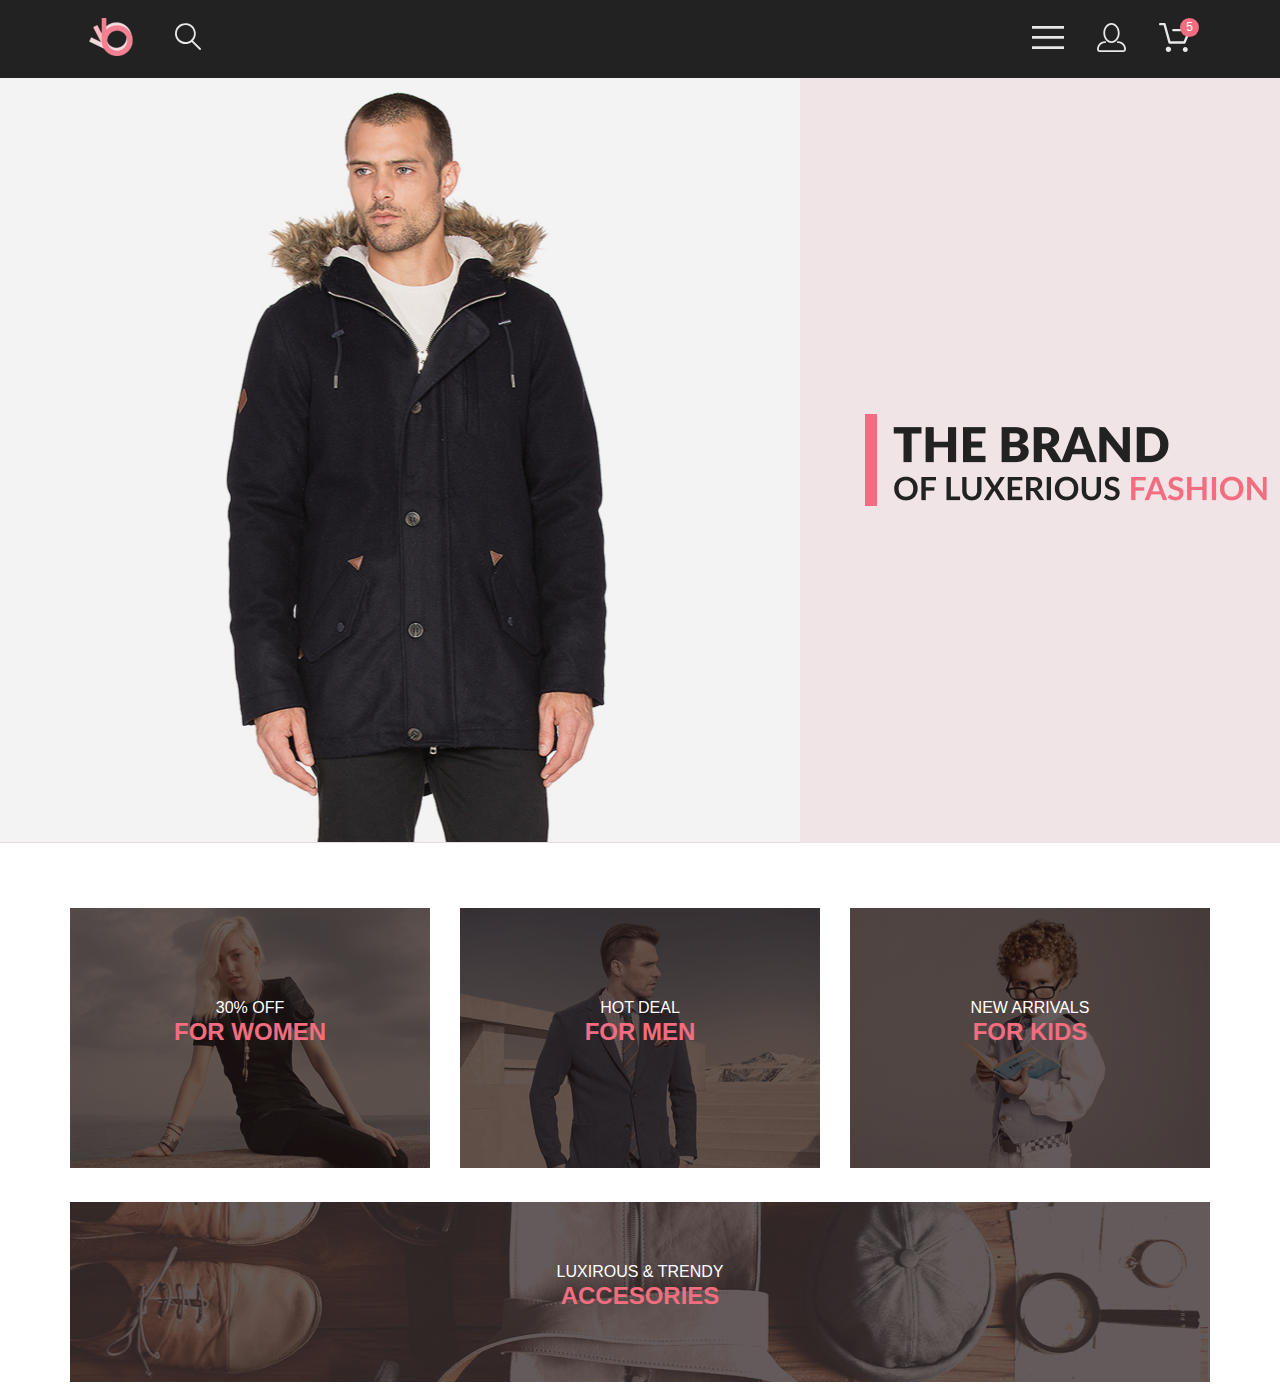
<file: shop/index.html>
<!DOCTYPE html>
<html lang="en">
  <head>
    <meta charset="UTF-8" />
    <meta http-equiv="X-UA-Compatible" content="IE=edge" />
    <meta name="viewport" content="width=device-width, initial-scale=1.0" />
    <title>Shop</title>
    <link rel="stylesheet" href="style.css" />
  </head>
  <body>
    <header class="header">
      <div class="container">
        <ul class="menu">
          <li class="item-1">
            <a href=""><img src="img/Group2.svg" alt="#"/></a>
          </li>
          <li class="item-2">
            <a href=""><img src="img/Forma1.svg" alt="#"/></a>
          </li>
          <li class="item-3">
            <a href=""><img src="img/Forma1(1).svg" alt="#"/></a>
          </li>
          <li class="item-4">
            <a href=""><img src="img/Forma1(2).svg" alt="#"/></a>
          </li>
          <li class="item-5">
            <a href=""><img src="img/Forma1(3).svg" alt="#"/></a>
            <span>5</span>
          </li>
        </ul>
      </div>
    </header>

    <div class="brand">
      <div>
        <img class="man" src="img/Rectangle3copy3.png" alt="man"/>
      </div>
      <div class="logobrand">
        <img class="logo" src="img/Group10.png" alt="logo"/>
      </div>
    </div>

    <div class="container">
      <div class="category">
        <div class="women">
          <a href="#"
            ><img class="womenImg" src="img/Group36.svg" alt="women"
          /></a>
          <p>30% OFF<br /><span>FOR WOMEN</span></p>
        </div>
        <div class="men">
          <a href="#"><img src="img/Group37.svg" alt="men" /></a>
          <p>HOT DEAL<br /><span>FOR MEN</span></p>
        </div>
        <div class="kid">
          <a href="#"><img src="img/Group38.svg" alt="#" /></a>
          <p>NEW ARRIVALS<br /><span>FOR KIDS</span></p>
        </div>
      </div>
    </div>
    <div class="container">
      <div class="luxirous">
        <a href="#"><img src="img/Group39.svg" alt="#" /></a>
        <p>LUXIROUS & TRENDY <br /><span>ACCESORIES</span></p>
      </div>
    </div>
  </body>
</html>
</file>
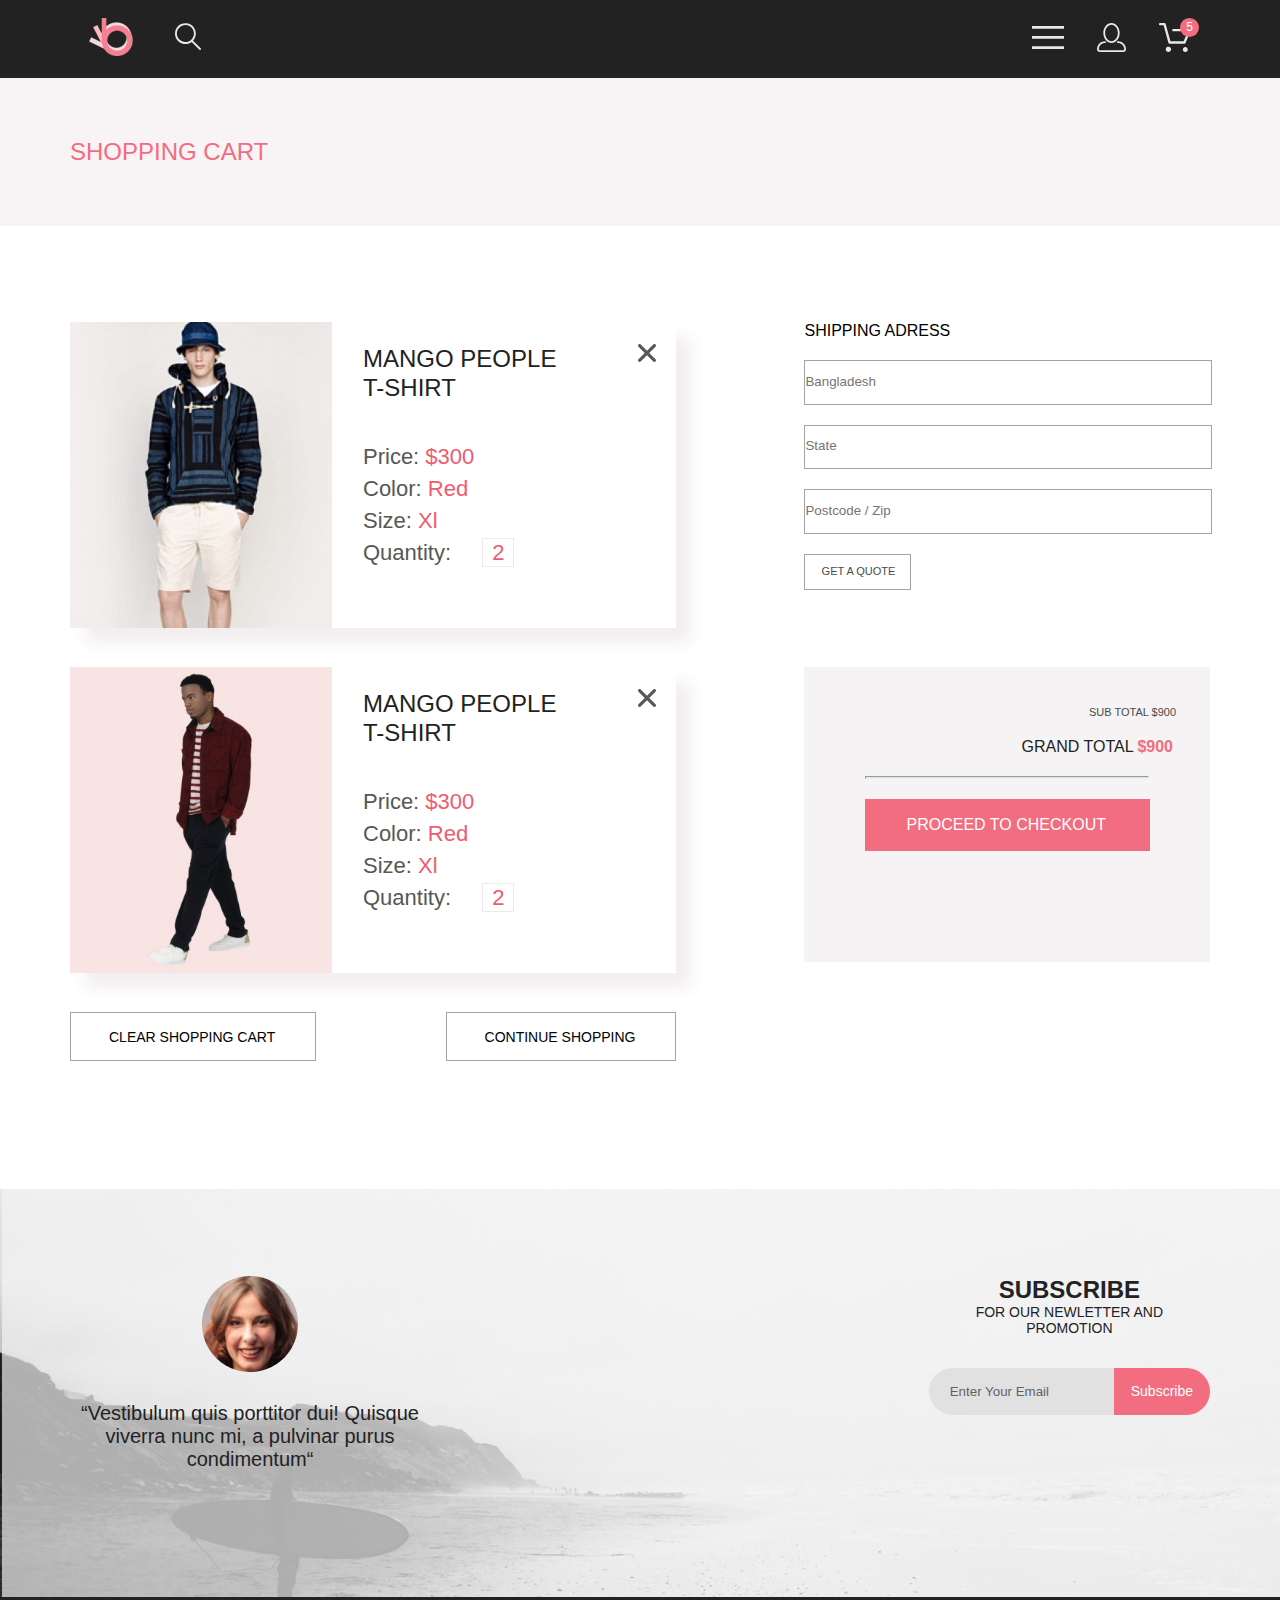
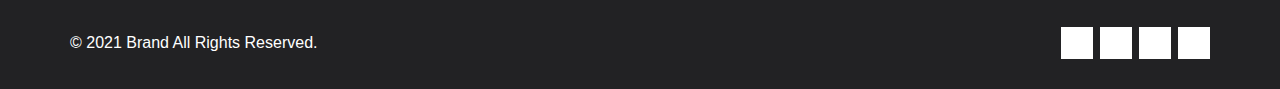
<file: shop/Cart.html>
<!DOCTYPE html>
<html lang="en">
  <head>
    <meta charset="UTF-8" />
    <meta http-equiv="X-UA-Compatible" content="IE=edge" />
    <meta name="viewport" content="width=device-width, initial-scale=1.0" />
    <link rel="stylesheet" href="style.css" />
    <link
      rel="stylesheet"
      href="https://cdnjs.cloudflare.com/ajax/libs/font-awesome/5.15.2/css/all.min.css"
      integrity="sha512-HK5fgLBL+xu6dm/Ii3z4xhlSUyZgTT9tuc/hSrtw6uzJOvgRr2a9jyxxT1ely+B+xFAmJKVSTbpM/CuL7qxO8w=="
      crossorigin="anonymous"
    />
    <title>Cart</title>
  </head>
  <body>
    <header class="header">
      <div class="container">
        <ul class="menu">
          <li class="item-1">
            <a href=""><img src="img/Group2.svg" alt="logo" /></a>
          </li>
          <li class="item-2">
            <a href=""><img src="img/Forma1.svg" alt="search" /></a>
          </li>
          <li class="item-3">
            <a href=""><img src="img/Forma1(1).svg" alt="#" /></a>
          </li>
          <li class="item-4">
            <a href=""><img src="img/Forma1(2).svg" alt="#" /></a>
          </li>
          <li class="item-5">
            <a href=""><img src="img/Forma1(3).svg" alt="#" /></a>
            <span>5</span>
          </li>
        </ul>
      </div>
    </header>

    <div class="newArrivals">
      <div class="container">
        <h1>SHOPPING CART</h1>
      </div>
    </div>

    <div class="container">
      <div class="wrapper">
        <div class="cart cartFirst">
          <img class="cartMen" src="img/Rectangle15copy(1).jpg" alt="#" />
          <div>
            <h2>MANGO PEOPLE<br> T-SHIRT</h2>
            <h3>Price: <span>$300</span></h3>
            <h3>Color: <span> Red</span></h3>
            <h3>Size: <span>Xl</span></h3>
            <h3>Quantity: <span class="quantitySpan">2</span></h3>
            <img class="cartCross" src="img/cross.svg" alt="#">
          </div>
        </div>
        <div class="cart cartSecond">
          <img class="cartMen" src="img/men2.jpg" alt="#" />
          <div>
            <h2>MANGO PEOPLE<br> T-SHIRT</h2>
            <h3>Price: <span>$300</span></h3>
            <h3>Color: <span> Red</span></h3>
            <h3>Size: <span>Xl</span></h3>
            <h3>Quantity: <span class="quantitySpan">2</span></h3>
            <img class="cartCross" src="img/cross.svg" alt="#">
          </div>
        </div>

        <div class="shippingAdress">
          <h3>SHIPPING ADRESS</h3>
          <form action="#">
            <input type="text" placeholder="Bangladesh" />
          </form>
          <form action="#">
            <input type="text" placeholder="State" />
          </form>
          <form action="#">
            <input type="text" placeholder="Postcode / Zip" />
          </form>
          <button>GET A QUOTE</button>
        </div>
        <div class="shippingTotal">
          <h2>SUB TOTAL $900</h2>
          <h1>GRAND TOTAL <span>$900</span></h1>
          <hr />
          <button>PROCEED TO CHECKOUT</button>
        </div>
        <div class="bottomBtn">
          <button class="clear">CLEAR SHOPPING CART</button>
          <button class="continue">CONTINUE SHOPPING</button>
        </div>
      </div>
    </div>

    <div class="subscribe">
      <div class="container">
        <div class="subscribeLeft">
          <img src="img/user.png" alt="#" />
          <div class="subscribeUserText">
            “Vestibulum quis porttitor dui! Quisque viverra nunc mi, a pulvinar
            purus condimentum“
          </div>
        </div>

        <div class="subscribeRight">
          <div class="subscribeTitle">SUBSCRIBE</div>
          <div class="subscribeText">FOR OUR NEWLETTER AND PROMOTION</div>
          <form action="#" class="subscribeForm">
            <input type="text" placeholder="Enter Your Email" />
            <button>Subscribe</button>
          </form>
        </div>
      </div>
    </div>

    <div class="footer">
      <div class="container">
        <div class="footerRight">&copy; 2021 Brand All Rights Reserved.</div>
        <div class="footerLeft">
          <a href="#">
            <i class="fab fa-facebook-f"></i>
          </a>
          <a href="#">
            <i class="fab fa-instagram"></i>
          </a>
          <a href="#">
            <i class="fab fa-pinterest-p"></i>
          </a>
          <a href="#">
            <i class="fab fa-twitter"></i>
          </a>
        </div>
      </div>
    </div>
  </body>
</html>
</file>
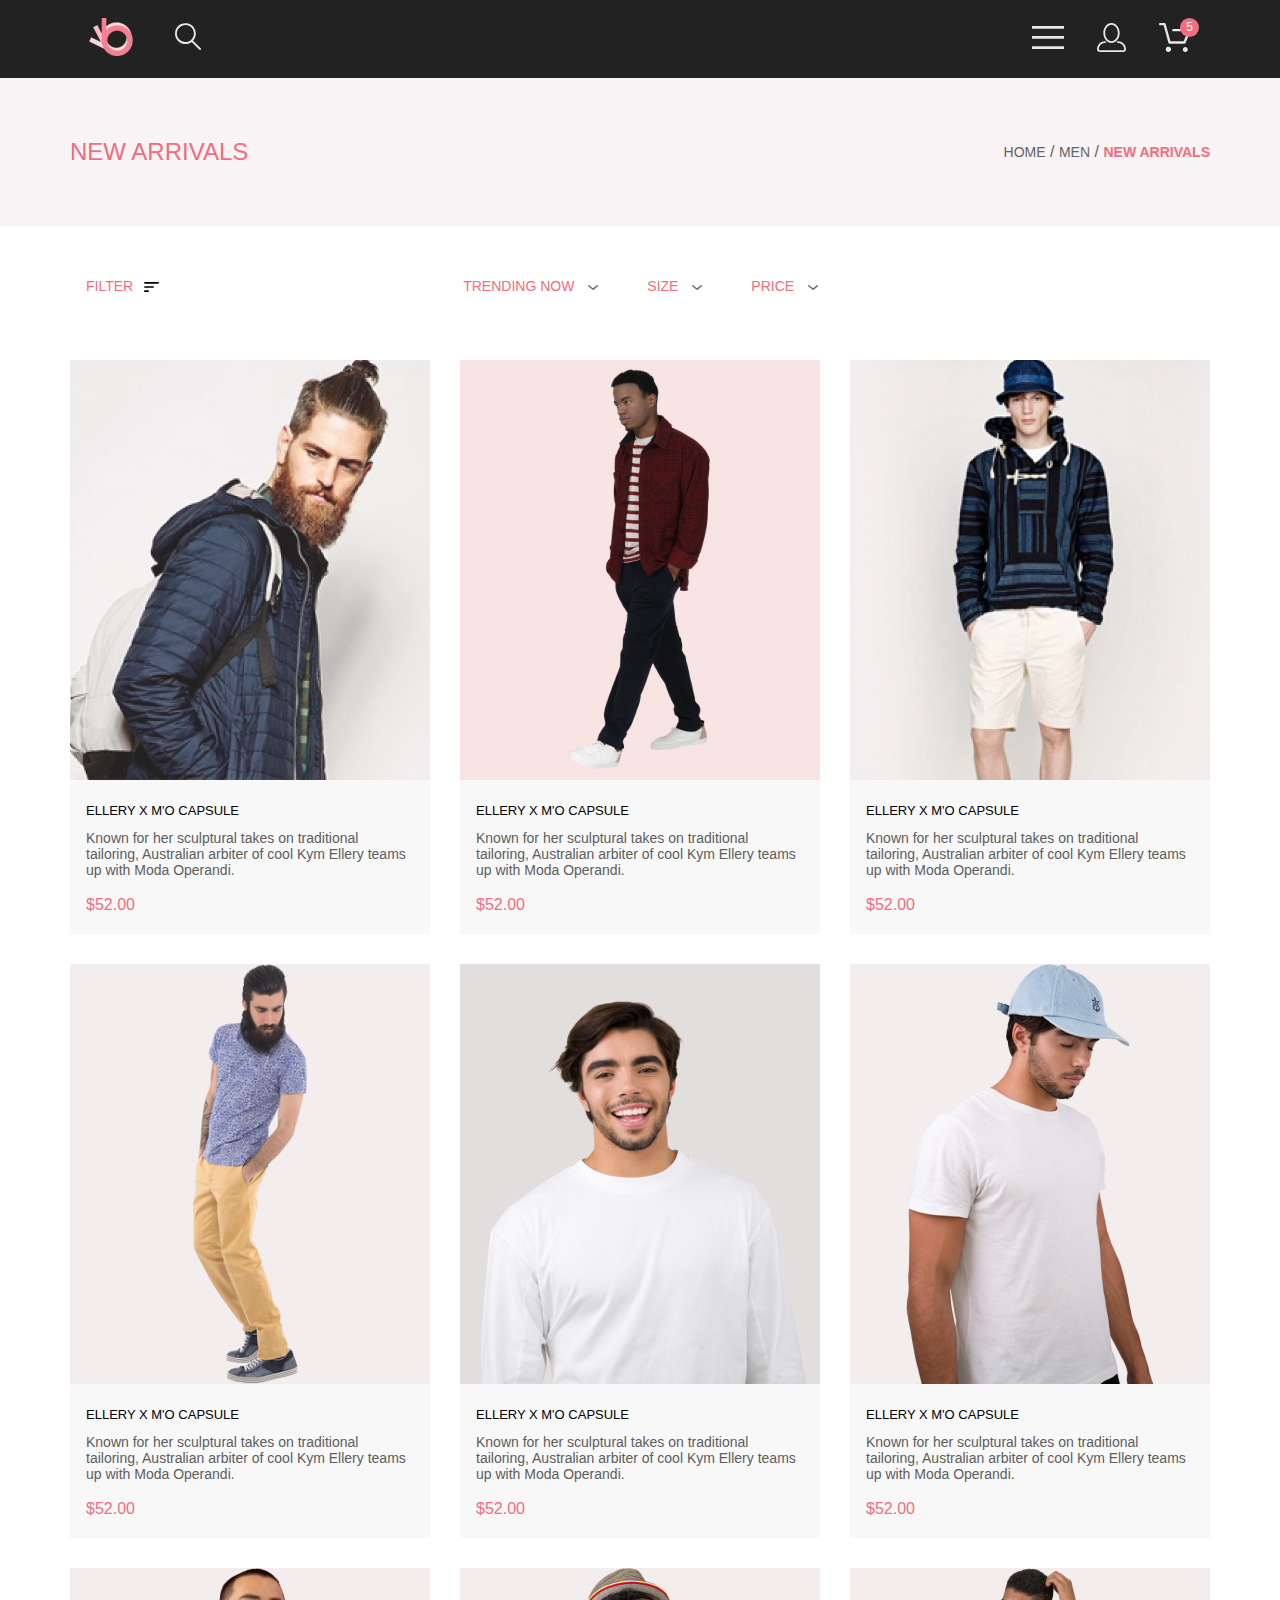
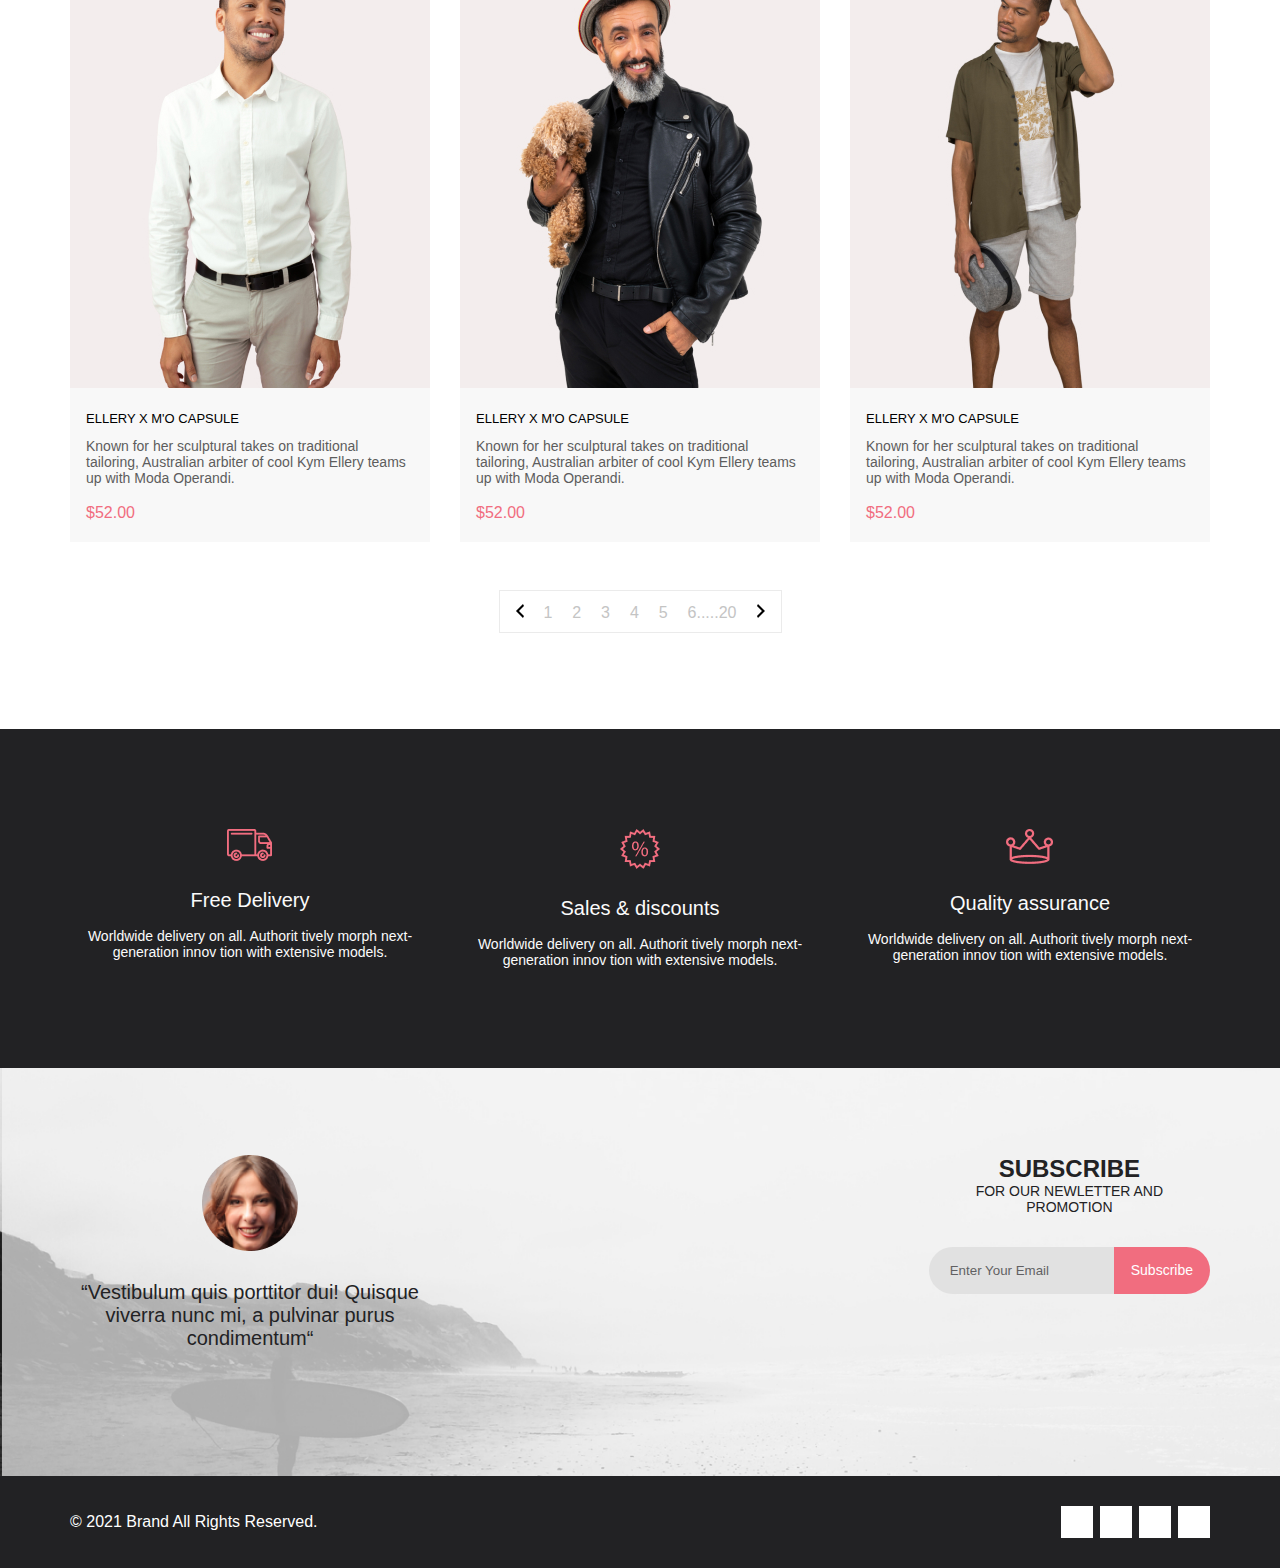
<file: shop/catalog.html>
<!DOCTYPE html>
<html lang="en">
  <head>
    <meta charset="UTF-8" />
    <meta http-equiv="X-UA-Compatible" content="IE=edge" />
    <meta name="viewport" content="width=device-width, initial-scale=1.0" />
    <link rel="stylesheet" href="style.css" />
    <link
      rel="stylesheet"
      href="https://cdnjs.cloudflare.com/ajax/libs/font-awesome/5.15.2/css/all.min.css"
      integrity="sha512-HK5fgLBL+xu6dm/Ii3z4xhlSUyZgTT9tuc/hSrtw6uzJOvgRr2a9jyxxT1ely+B+xFAmJKVSTbpM/CuL7qxO8w=="
      crossorigin="anonymous"
    />
    <title>Catalog</title>
  </head>
  <body>
    <header class="header">
      <div class="container">
        <ul class="menu">
          <li class="item-1">
            <a href=""><img src="img/Group2.svg" alt="logo" /></a>
          </li>
          <li class="item-2">
            <a href=""><img src="img/Forma1.svg" alt="search" /></a>
          </li>
          <li class="item-3">
            <a href=""><img src="img/Forma1(1).svg" alt="#" /></a>
          </li>
          <li class="item-4">
            <a href=""><img src="img/Forma1(2).svg" alt="#" /></a>
          </li>
          <li class="item-5">
            <a href=""><img src="img/Forma1(3).svg" alt="#" /></a>
            <span>5</span>
          </li>
        </ul>
      </div>
    </header>

    <div class="newArrivals">
      <div class="container">
        <h1>NEW ARRIVALS</h1>
        <nav>
          <a href="">HOME</a>
          <span>/</span>
          <a href="">MEN</a>
          <span>/</span>
          <a href="">NEW ARRIVALS</a>
        </nav>
      </div>
    </div>

    <div class="filters">
      <div class="container">
        <div class="filtersLeft">
          <span>FILTER</span>
          <img src="img/filtersLeft.svg" alt="#" />
        </div>
        <div class="filtersRight">
          <div class="filterTrending">
            TRENDING NOW
            <img src="img/filtersRight.svg" alt="#" />
          </div>
          <div class="filterSize">
            SIZE
            <img src="img/filtersRight.svg" alt="#" />
          </div>
          <div class="filterPrice">
            PRICE
            <img src="img/filtersRight.svg" alt="#" />
          </div>
        </div>
      </div>
    </div>

    <div class="fetured container">
      <div class="feturedItems">
        <div class="feturedItem">
          <div class="feturedImgWrap">
            <img src="img/Rectangle15copy.jpg" alt="#" />
            <div class="feturedImgDark">
              <button><img src="img/Cart.svg" alt="" />Add to Cart</button>
            </div>
          </div>

          <div class="feturedData">
            <div class="feturedName">ELLERY X M'O CAPSULE</div>
            <div class="feturedText">
              Known for her sculptural takes on traditional tailoring,
              Australian arbiter of cool Kym Ellery teams up with Moda Operandi.
            </div>
            <div class="feturedPrice">$52.00</div>
          </div>
        </div>
        <div class="feturedItem">
          <div class="feturedImgWrap">
            <img src="img/men2.jpg" alt="#" />
            <div class="feturedImgDark">
              <button><img src="img/Cart.svg" alt="" />Add to Cart</button>
            </div>
          </div>

          <div class="feturedData">
            <div class="feturedName">ELLERY X M'O CAPSULE</div>
            <div class="feturedText">
              Known for her sculptural takes on traditional tailoring,
              Australian arbiter of cool Kym Ellery teams up with Moda Operandi.
            </div>
            <div class="feturedPrice">$52.00</div>
          </div>
        </div>
        <div class="feturedItem">
          <div class="feturedImgWrap">
            <img src="img/Rectangle15copy(1).jpg" alt="#" />
            <div class="feturedImgDark">
              <button><img src="img/Cart.svg" alt="" />Add to Cart</button>
            </div>
          </div>

          <div class="feturedData">
            <div class="feturedName">ELLERY X M'O CAPSULE</div>
            <div class="feturedText">
              Known for her sculptural takes on traditional tailoring,
              Australian arbiter of cool Kym Ellery teams up with Moda Operandi.
            </div>
            <div class="feturedPrice">$52.00</div>
          </div>
        </div>
        <div class="feturedItem">
          <div class="feturedImgWrap">
            <img src="img/Rectangle15copy(2).jpg" alt="#" />
            <div class="feturedImgDark">
              <button><img src="img/Cart.svg" alt="" />Add to Cart</button>
            </div>
          </div>

          <div class="feturedData">
            <div class="feturedName">ELLERY X M'O CAPSULE</div>
            <div class="feturedText">
              Known for her sculptural takes on traditional tailoring,
              Australian arbiter of cool Kym Ellery teams up with Moda Operandi.
            </div>
            <div class="feturedPrice">$52.00</div>
          </div>
        </div>

        <div class="feturedItem">
          <div class="feturedImgWrap">
            <img src="img/men3.jpg" alt="#" />
            <div class="feturedImgDark">
              <button><img src="img/Cart.svg" alt="" />Add to Cart</button>
            </div>
          </div>

          <div class="feturedData">
            <div class="feturedName">ELLERY X M'O CAPSULE</div>
            <div class="feturedText">
              Known for her sculptural takes on traditional tailoring,
              Australian arbiter of cool Kym Ellery teams up with Moda Operandi.
            </div>
            <div class="feturedPrice">$52.00</div>
          </div>
        </div>

        <div class="feturedItem">
          <div class="feturedImgWrap">
            <img src="img/men4.jpg" alt="#" />
            <div class="feturedImgDark">
              <button><img src="img/Cart.svg" alt="" />Add to Cart</button>
            </div>
          </div>

          <div class="feturedData">
            <div class="feturedName">ELLERY X M'O CAPSULE</div>
            <div class="feturedText">
              Known for her sculptural takes on traditional tailoring,
              Australian arbiter of cool Kym Ellery teams up with Moda Operandi.
            </div>
            <div class="feturedPrice">$52.00</div>
          </div>
        </div>
        <div class="feturedItem">
          <div class="feturedImgWrap">
            <img src="img/men5.jpg" alt="#" />
            <div class="feturedImgDark">
              <button><img src="img/Cart.svg" alt="" />Add to Cart</button>
            </div>
          </div>

          <div class="feturedData">
            <div class="feturedName">ELLERY X M'O CAPSULE</div>
            <div class="feturedText">
              Known for her sculptural takes on traditional tailoring,
              Australian arbiter of cool Kym Ellery teams up with Moda Operandi.
            </div>
            <div class="feturedPrice">$52.00</div>
          </div>
        </div>
        <div class="feturedItem">
          <div class="feturedImgWrap">
            <img src="img/men6.jpg" alt="#" />
            <div class="feturedImgDark">
              <button><img src="img/Cart.svg" alt="" />Add to Cart</button>
            </div>
          </div>

          <div class="feturedData">
            <div class="feturedName">ELLERY X M'O CAPSULE</div>
            <div class="feturedText">
              Known for her sculptural takes on traditional tailoring,
              Australian arbiter of cool Kym Ellery teams up with Moda Operandi.
            </div>
            <div class="feturedPrice">$52.00</div>
          </div>
        </div>
        <div class="feturedItem">
          <div class="feturedImgWrap">
            <img src="img/men7.jpg" alt="#" />
            <div class="feturedImgDark">
              <button><img src="img/Cart.svg" alt="" />Add to Cart</button>
            </div>
          </div>

          <div class="feturedData">
            <div class="feturedName">ELLERY X M'O CAPSULE</div>
            <div class="feturedText">
              Known for her sculptural takes on traditional tailoring,
              Australian arbiter of cool Kym Ellery teams up with Moda Operandi.
            </div>
            <div class="feturedPrice">$52.00</div>
          </div>
        </div>
      </div>
      <div class="pagination">
        <a href=""><img src="img/pagLeft.svg" alt="#" /></a>
        <a href="#">1</a>
        <a href="#">2</a>
        <a href="#">3</a>
        <a href="#">4</a>
        <a href="#">5</a>
        <a href="#">6.....20</a>
        <a href="#"><img src="img/pagRight.svg" alt="#" /></a>
      </div>
    </div>
    <div class="footerInfo">
      <div class="container">
        <div class="footerItems">
          <div class="footerItem">
            <img src="img/auto.png" alt="#" />
            <div class="itemName">Free Delivery</div>
            <div class="itemText">
              Worldwide delivery on all. Authorit tively morph next-generation
              innov tion with extensive models.
            </div>
          </div>
          <div class="footerItem">
            <img src="img/percent.png" alt="#" />
            <div class="itemName">Sales & discounts</div>
            <div class="itemText">
              Worldwide delivery on all. Authorit tively morph next-generation
              innov tion with extensive models.
            </div>
          </div>
          <div class="footerItem">
            <img src="img/crown.png" alt="#" />
            <div class="itemName">Quality assurance</div>
            <div class="itemText">
              Worldwide delivery on all. Authorit tively morph next-generation
              innov tion with extensive models.
            </div>
          </div>
        </div>
      </div>
    </div>

    <div class="subscribe">
      <div class="container">
        <div class="subscribeLeft">
          <img src="img/user.png" alt="#" />
          <div class="subscribeUserText">
            “Vestibulum quis porttitor dui! Quisque viverra nunc mi, a pulvinar
            purus condimentum“
          </div>
        </div>

        <div class="subscribeRight">
          <div class="subscribeTitle">SUBSCRIBE</div>
          <div class="subscribeText">FOR OUR NEWLETTER AND PROMOTION</div>
          <form action="" class="subscribeForm">
            <input type="text" placeholder="Enter Your Email" />
            <button>Subscribe</button>
          </form>
        </div>
      </div>
    </div>

    <div class="footer">
      <div class="container">
        <div class="footerRight">&copy; 2021 Brand All Rights Reserved.</div>
        <div class="footerLeft">
          <a href="#">
            <i class="fab fa-facebook-f"></i>
          </a>
          <a href="#">
            <i class="fab fa-instagram"></i>
          </a>
          <a href="#">
            <i class="fab fa-pinterest-p"></i>
          </a>
          <a href="#">
            <i class="fab fa-twitter"></i>
          </a>
        </div>
      </div>
    </div>
  </body>
</html>
</file>
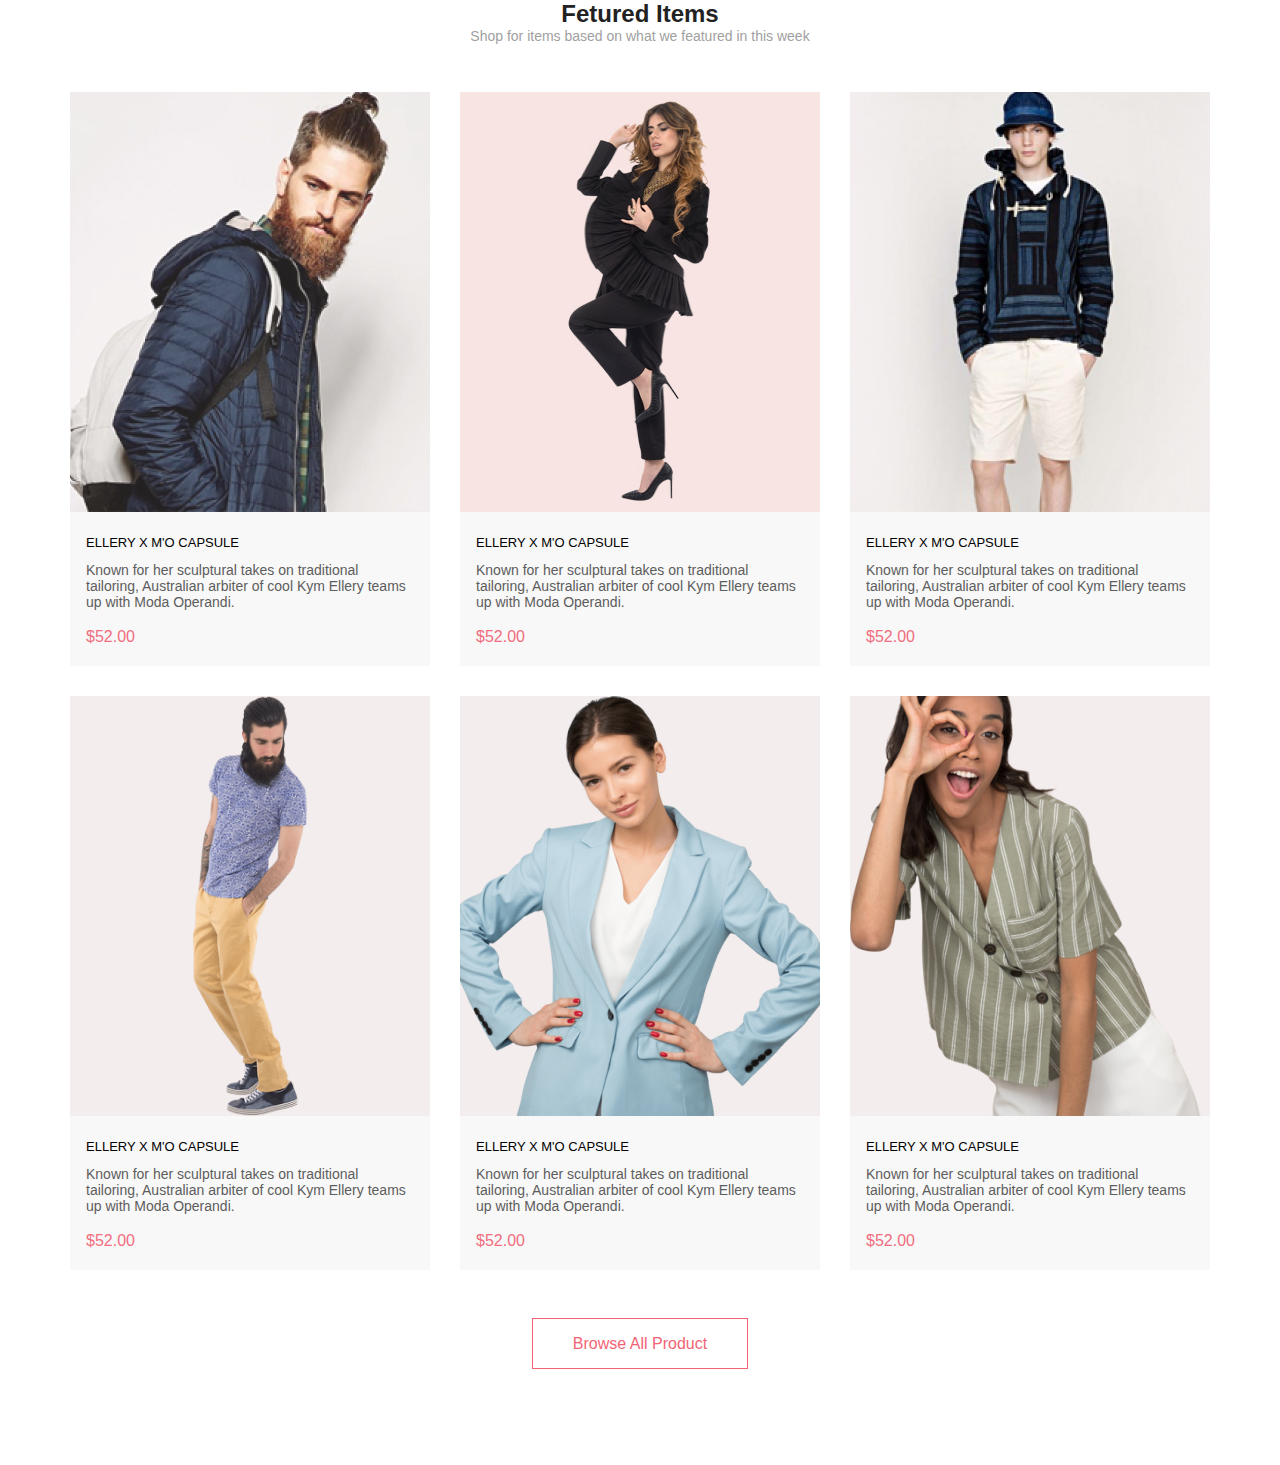
<file: shop/fetured.html>
<!DOCTYPE html>
<html lang="en">
  <head>
    <meta charset="UTF-8" />
    <meta http-equiv="X-UA-Compatible" content="IE=edge" />
    <meta name="viewport" content="width=device-width, initial-scale=1.0" />
    <link rel="stylesheet" href="style.css" />
    <title>Document</title>
  </head>
  <body>
    <div class="fetured container">
      <h2 class="feturedHeader">Fetured Items</h2>
      <div class="feturedTitle">
        Shop for items based on what we featured in this week
      </div>

      <div class="feturedItems">
        <div class="feturedItem">
          <div class="feturedImgWrap">
            <img src="img/Rectangle15copy.jpg" alt="#" />
            <div class="feturedImgDark">
              <button><img src="img/Cart.svg" alt="" />Add to Cart</button>
            </div>
          </div>

          <div class="feturedData">
            <div class="feturedName">ELLERY X M'O CAPSULE</div>
            <div class="feturedText">
              Known for her sculptural takes on traditional tailoring,
              Australian arbiter of cool Kym Ellery teams up with Moda Operandi.
            </div>
            <div class="feturedPrice">$52.00</div>
          </div>
        </div>
        <div class="feturedItem">
          <div class="feturedImgWrap">
            <img src="img/Image.jpg" alt="#" />
            <div class="feturedImgDark">
              <button><img src="img/Cart.svg" alt="" />Add to Cart</button>
            </div>
          </div>

          <div class="feturedData">
            <div class="feturedName">ELLERY X M'O CAPSULE</div>
            <div class="feturedText">
              Known for her sculptural takes on traditional tailoring,
              Australian arbiter of cool Kym Ellery teams up with Moda Operandi.
            </div>
            <div class="feturedPrice">$52.00</div>
          </div>
        </div>
        <div class="feturedItem">
          <div class="feturedImgWrap">
            <img src="img/Rectangle15copy(1).jpg" alt="#" />
            <div class="feturedImgDark">
              <button><img src="img/Cart.svg" alt="" />Add to Cart</button>
            </div>
          </div>

          <div class="feturedData">
            <div class="feturedName">ELLERY X M'O CAPSULE</div>
            <div class="feturedText">
              Known for her sculptural takes on traditional tailoring,
              Australian arbiter of cool Kym Ellery teams up with Moda Operandi.
            </div>
            <div class="feturedPrice">$52.00</div>
          </div>
        </div>
        <div class="feturedItem">
          <div class="feturedImgWrap">
            <img src="img/Rectangle15copy(2).jpg" alt="#" />
            <div class="feturedImgDark">
              <button><img src="img/Cart.svg" alt="" />Add to Cart</button>
            </div>
          </div>

          <div class="feturedData">
            <div class="feturedName">ELLERY X M'O CAPSULE</div>
            <div class="feturedText">
              Known for her sculptural takes on traditional tailoring,
              Australian arbiter of cool Kym Ellery teams up with Moda Operandi.
            </div>
            <div class="feturedPrice">$52.00</div>
          </div>
        </div>
        <div class="feturedItem">
          <div class="feturedImgWrap">
            <img src="img/Rectangle15copy(3).jpg" alt="#" />
            <div class="feturedImgDark">
              <button><img src="img/Cart.svg" alt="" />Add to Cart</button>
            </div>
          </div>

          <div class="feturedData">
            <div class="feturedName">ELLERY X M'O CAPSULE</div>
            <div class="feturedText">
              Known for her sculptural takes on traditional tailoring,
              Australian arbiter of cool Kym Ellery teams up with Moda Operandi.
            </div>
            <div class="feturedPrice">$52.00</div>
          </div>
        </div>
        <div class="feturedItem">
          <div class="feturedImgWrap">
            <img src="img/Rectangle15copy(4).jpg" alt="#" />
            <div class="feturedImgDark">
              <button><img src="img/Cart.svg" alt="" />Add to Cart</button>
            </div>
          </div>

          <div class="feturedData">
            <div class="feturedName">ELLERY X M'O CAPSULE</div>
            <div class="feturedText">
              Known for her sculptural takes on traditional tailoring,
              Australian arbiter of cool Kym Ellery teams up with Moda Operandi.
            </div>
            <div class="feturedPrice">$52.00</div>
          </div>
        </div>
      </div>
      <button class="feturedBtn">Browse All Product</button>
    </div>
  </body>
</html>
</file>
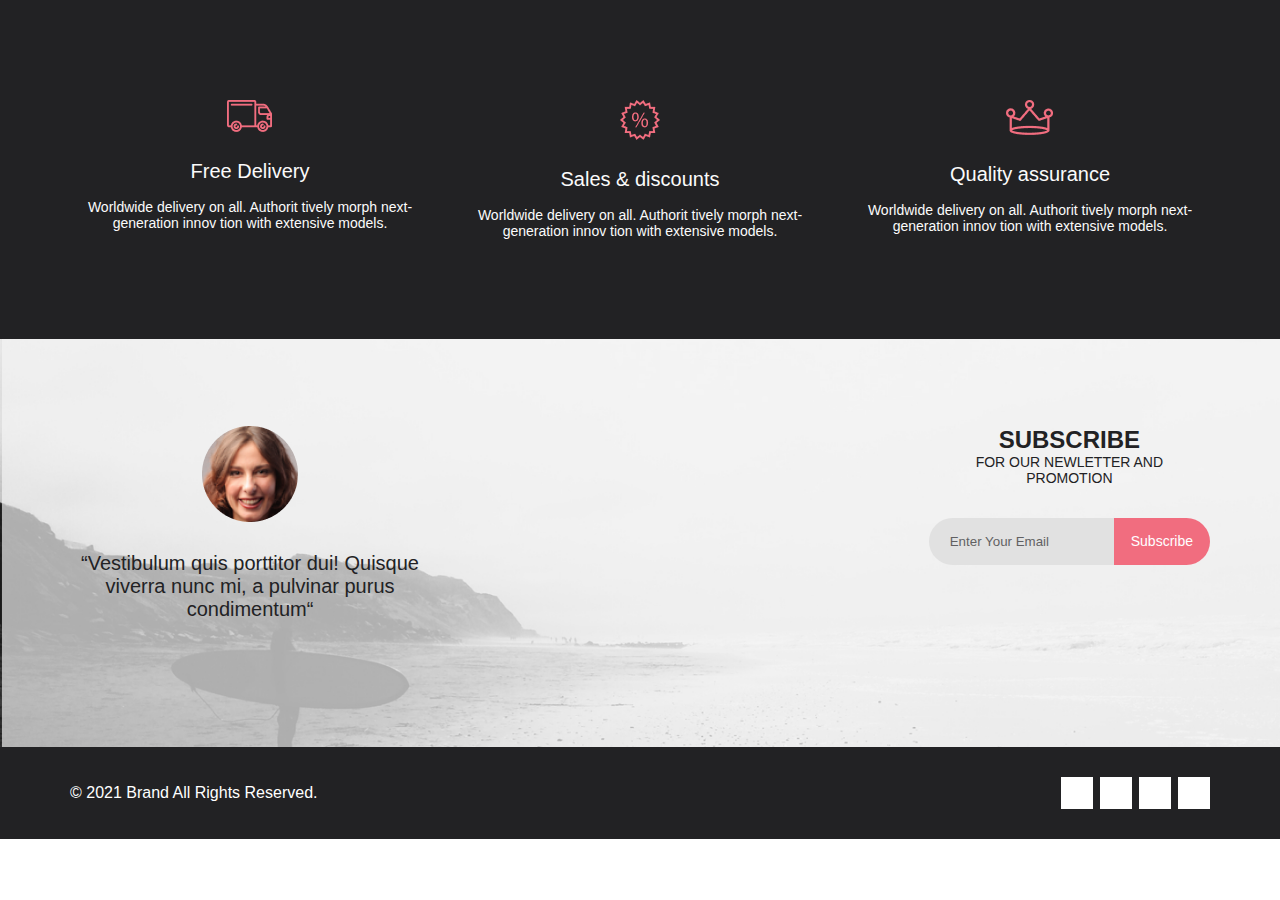
<file: shop/footer.html>
<!DOCTYPE html>
<html lang="en">
  <head>
    <meta charset="UTF-8" />
    <meta http-equiv="X-UA-Compatible" content="IE=edge" />
    <meta name="viewport" content="width=device-width, initial-scale=1.0" />
    <link rel="stylesheet" href="style.css" />
    <link rel="stylesheet" href="https://cdnjs.cloudflare.com/ajax/libs/font-awesome/5.15.2/css/all.min.css" integrity="sha512-HK5fgLBL+xu6dm/Ii3z4xhlSUyZgTT9tuc/hSrtw6uzJOvgRr2a9jyxxT1ely+B+xFAmJKVSTbpM/CuL7qxO8w==" crossorigin="anonymous" />
    <title>Document</title>
  </head>
  <body>
    <div class="footerInfo">
      <div class="container">
        <div class="footerItems">
          <div class="footerItem">
            <img src="img/auto.png" alt="#" />
            <div class="itemName">Free Delivery</div>
            <div class="itemText">
              Worldwide delivery on all. Authorit tively morph next-generation
              innov tion with extensive models.
            </div>
          </div>
          <div class="footerItem">
            <img src="img/percent.png" alt="#" />
            <div class="itemName">Sales & discounts</div>
            <div class="itemText">
              Worldwide delivery on all. Authorit tively morph next-generation
              innov tion with extensive models.
            </div>
          </div>
          <div class="footerItem">
            <img src="img/crown.png" alt="#" />
            <div class="itemName">Quality assurance</div>
            <div class="itemText">
              Worldwide delivery on all. Authorit tively morph next-generation
              innov tion with extensive models.
            </div>
          </div>
        </div>
      </div>
    </div>

    <div class="subscribe">
      <div class="container">
        <div class="subscribeLeft">
          <img src="img/user.png" alt="#" />
          <div class="subscribeUserText">
            “Vestibulum quis porttitor dui! Quisque viverra nunc mi, a pulvinar
            purus condimentum“
          </div>
        </div>

        <div class="subscribeRight">
          <div class="subscribeTitle">SUBSCRIBE</div>
          <div class="subscribeText">FOR OUR NEWLETTER AND PROMOTION</div>
          <form action="" class="subscribeForm">
            <input type="text" placeholder="Enter Your Email" />
            <button>Subscribe</button>
          </form>
        </div>
      </div>
    </div>

    <div class="footer">
      <div class="container">
        <div class="footerRight">&copy; 2021 Brand All Rights Reserved.</div>
        <div class="footerLeft">
          <a href="#">
            <i class="fab fa-facebook-f"></i>
          </a>
          <a href="#">
            <i class="fab fa-instagram"></i>
          </a>
          <a href="#">
            <i class="fab fa-pinterest-p"></i>
          </a>
          <a href="#">
            <i class="fab fa-twitter"></i>
          </a>
        </div>
       
      </div>
    </div>
  </body>
</html>
</file>
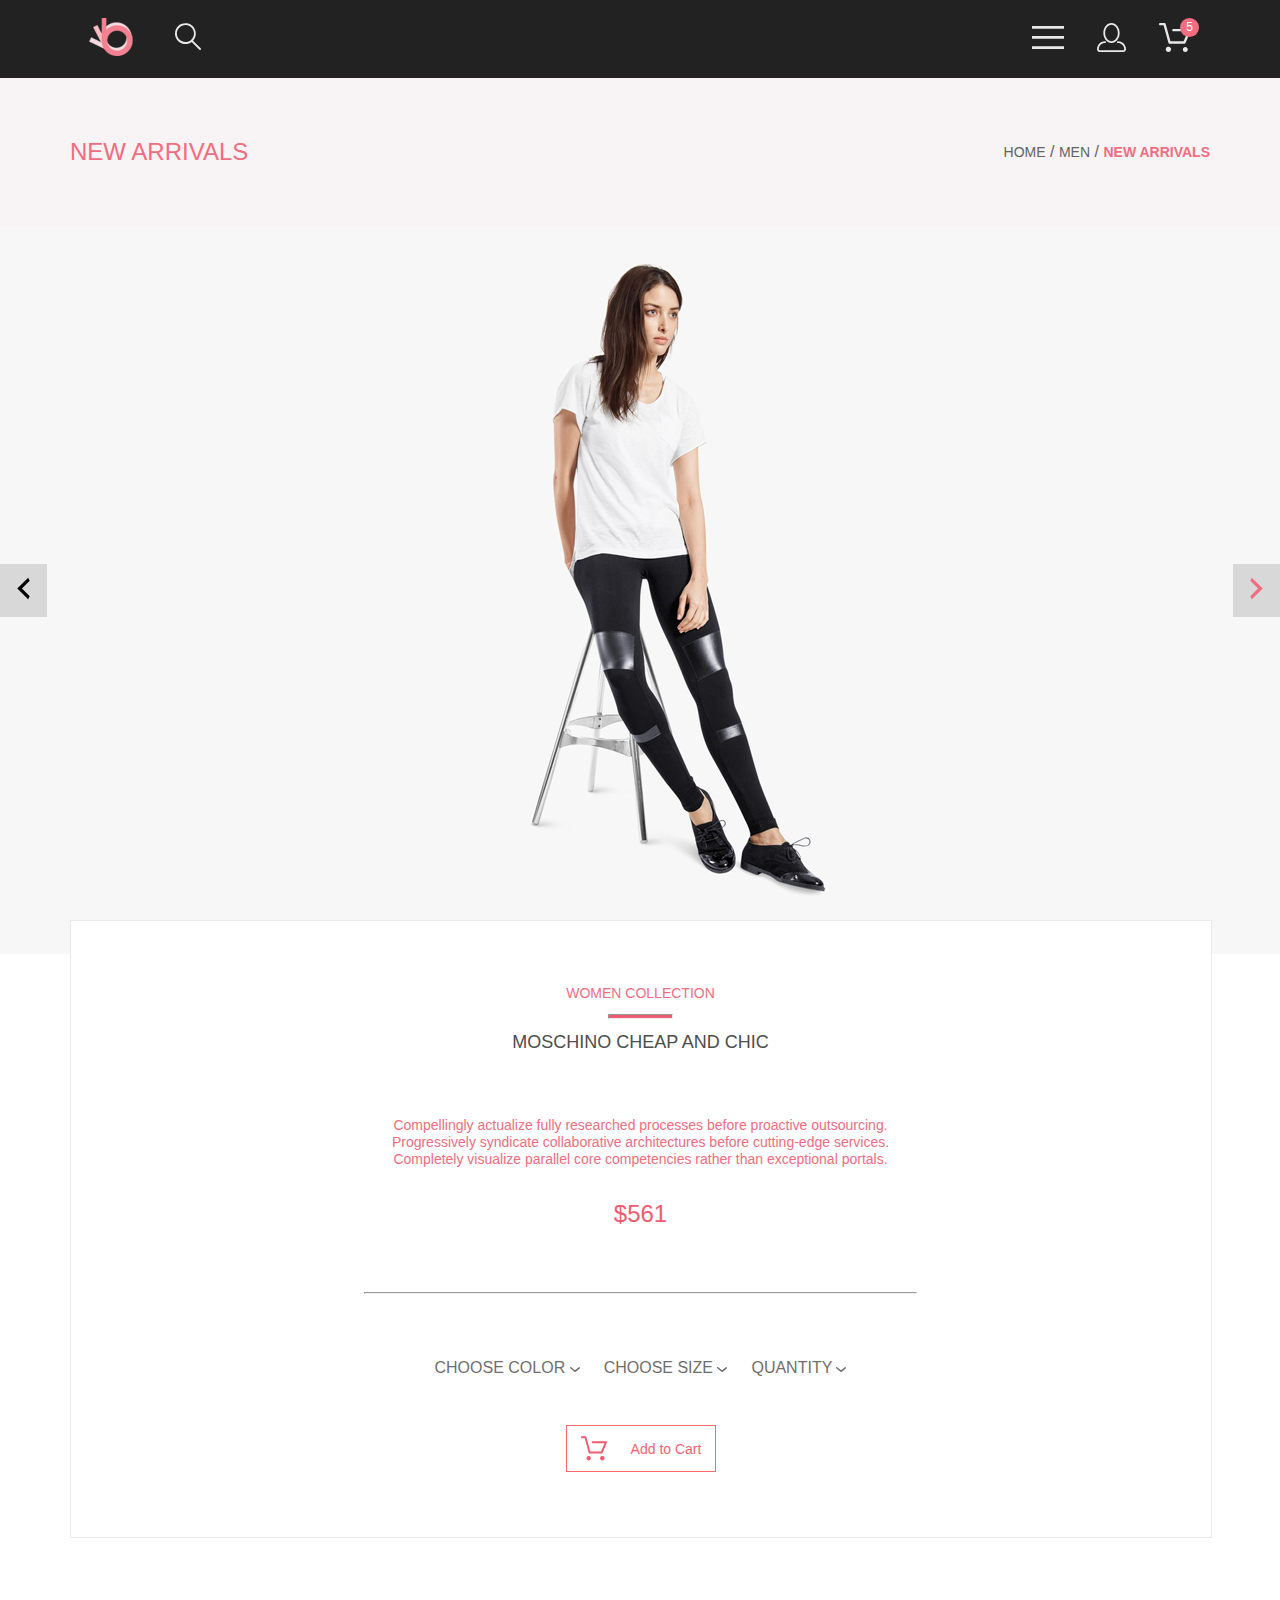
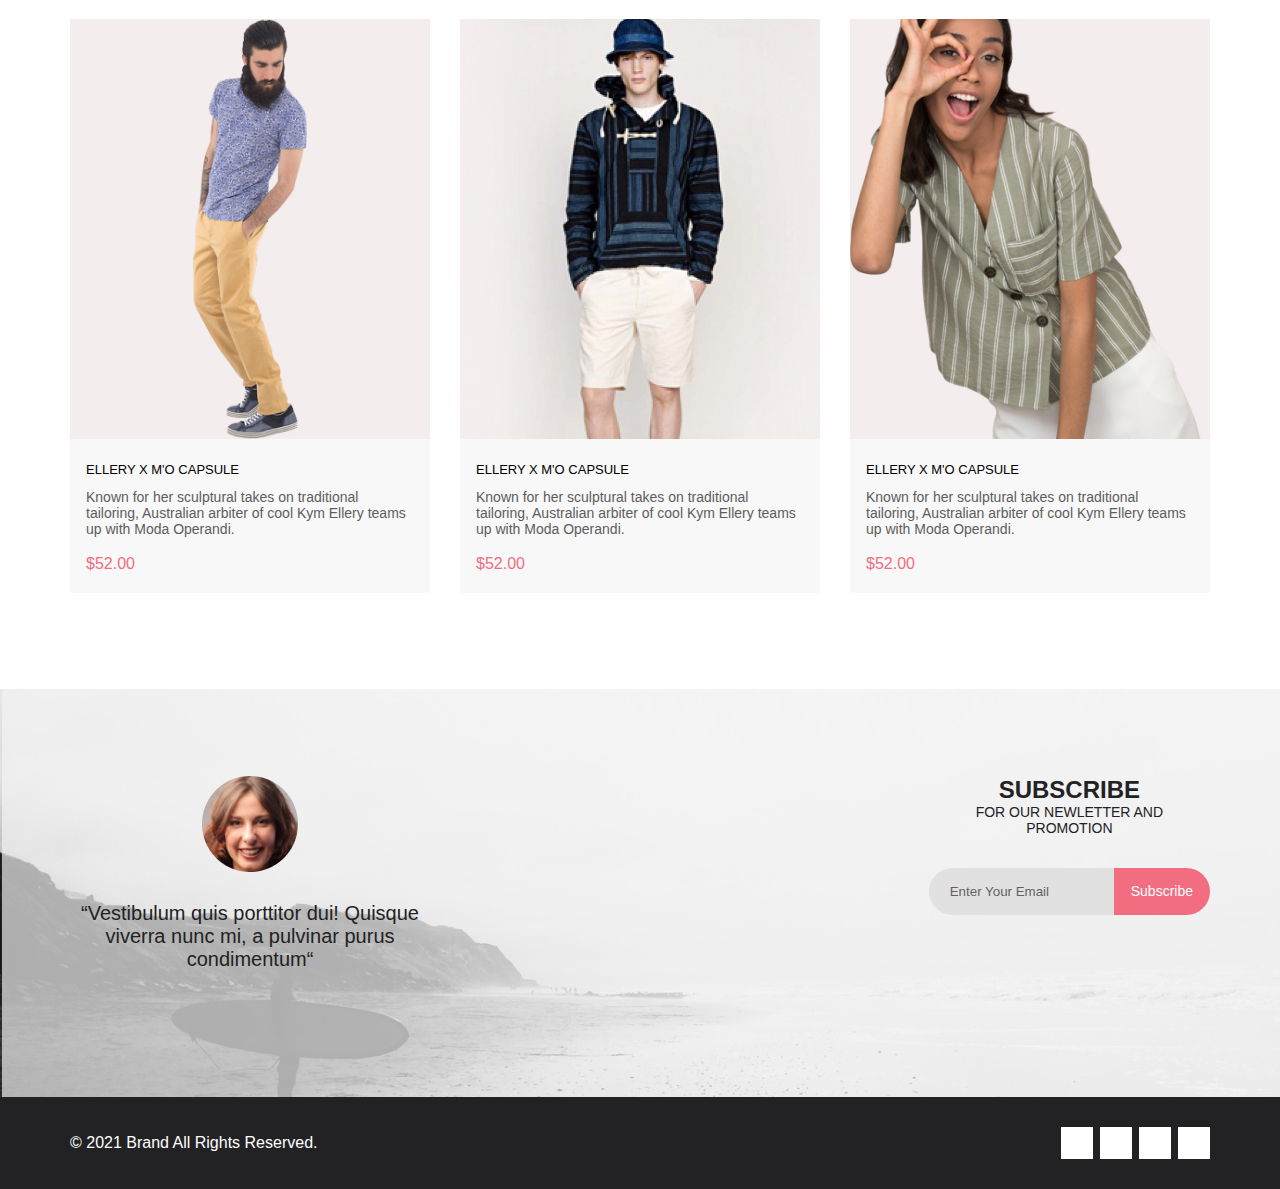
<file: shop/product.html>
<!DOCTYPE html>
<html lang="en">
  <head>
    <meta charset="UTF-8" />
    <meta http-equiv="X-UA-Compatible" content="IE=edge" />
    <meta name="viewport" content="width=device-width, initial-scale=1.0" />
    <link rel="stylesheet" href="style.css" />
    <link
      rel="stylesheet"
      href="https://cdnjs.cloudflare.com/ajax/libs/font-awesome/5.15.2/css/all.min.css"
      integrity="sha512-HK5fgLBL+xu6dm/Ii3z4xhlSUyZgTT9tuc/hSrtw6uzJOvgRr2a9jyxxT1ely+B+xFAmJKVSTbpM/CuL7qxO8w=="
      crossorigin="anonymous"
    />
    <title>Product</title>
  </head>
  <body>
    <header class="header">
      <div class="container">
        <ul class="menu">
          <li class="item-1">
            <a href=""><img src="img/Group2.svg" alt="logo" /></a>
          </li>
          <li class="item-2">
            <a href=""><img src="img/Forma1.svg" alt="search" /></a>
          </li>
          <li class="item-3">
            <a href=""><img src="img/Forma1(1).svg" alt="#" /></a>
          </li>
          <li class="item-4">
            <a href=""><img src="img/Forma1(2).svg" alt="#" /></a>
          </li>
          <li class="item-5">
            <a href=""><img src="img/Forma1(3).svg" alt="#" /></a>
            <span>5</span>
          </li>
        </ul>
      </div>
    </header>

    <div class="newArrivals">
      <div class="container">
        <h1>NEW ARRIVALS</h1>
        <nav>
          <a href="">HOME</a>
          <span>/</span>
          <a href="">MEN</a>
          <span>/</span>
          <a href="">NEW ARRIVALS</a>
        </nav>
      </div>
    </div>
    <div class="productPagination">
      <div class="paginationButton"><img src="img/pagLeftBlack.svg" alt="#" /></div>
      <div><img src="img/productWomen.jpg" alt="#" /></div>
      <div class="paginationButton"><img src="img/pagRightPink.svg" alt="#" /></div>
    </div>

    <div class="container">
        <div class="addToCart container">
            <div class="productDescription">
                <h2>WOMEN COLLECTION</h2>
                <hr class="lineFirst">
                <h1>MOSCHINO CHEAP AND CHIC</h1>
                <div class="productText">Compellingly actualize fully researched processes before proactive outsourcing. 
                    Progressively syndicate collaborative architectures before cutting-edge services. Completely visualize parallel core competencies rather than exceptional portals. </div>
                <div class="productPrice">$561</div>
                <hr class="lineSecond">
            </div>
            <div class="productParametres">
                <div class="productFilters">
                    <div class="filterChooseClor">
                        CHOOSE COLOR
                      <img src="img/filtersRight.svg" alt="#" />
                    </div>
                    <div class="filterChooseSize">
                        CHOOSE SIZE 
                      <img src="img/filtersRight.svg" alt="#" />
                    </div>
                    <div class="filterQuantity">
                        QUANTITY
                      <img src="img/filtersRight.svg" alt="#" />
                    </div>
                </div>
                <button class="productButton"><img src="img/cartPink.svg" alt="" />Add to Cart</button>
            </div>
        </div>
    </div>

     <div class="fetured container">
        <div class="feturedItems">
          <div class="feturedItem">
            <div class="feturedImgWrap">
              <img src="img/Rectangle15copy(2).jpg" alt="#" />
              <div class="feturedImgDark">
                <button><img src="img/Cart.svg" alt="" />Add to Cart</button>
              </div>
            </div>
  
            <div class="feturedData">
              <div class="feturedName">ELLERY X M'O CAPSULE</div>
              <div class="feturedText">
                Known for her sculptural takes on traditional tailoring,
                Australian arbiter of cool Kym Ellery teams up with Moda Operandi.
              </div>
              <div class="feturedPrice">$52.00</div>
            </div>
          </div>
          <div class="feturedItem">
            <div class="feturedImgWrap">
              <img src="img/Rectangle15copy(1).jpg" alt="#" />
              <div class="feturedImgDark">
                <button><img src="img/Cart.svg" alt="" />Add to Cart</button>
              </div>
            </div>
  
            <div class="feturedData">
              <div class="feturedName">ELLERY X M'O CAPSULE</div>
              <div class="feturedText">
                Known for her sculptural takes on traditional tailoring,
                Australian arbiter of cool Kym Ellery teams up with Moda Operandi.
              </div>
              <div class="feturedPrice">$52.00</div>
            </div>
          </div>
          <div class="feturedItem">
            <div class="feturedImgWrap">
              <img src="img/Rectangle15copy(4).jpg" alt="#" />
              <div class="feturedImgDark">
                <button><img src="img/Cart.svg" alt="" />Add to Cart</button>
              </div>
            </div>
  
            <div class="feturedData">
              <div class="feturedName">ELLERY X M'O CAPSULE</div>
              <div class="feturedText">
                Known for her sculptural takes on traditional tailoring,
                Australian arbiter of cool Kym Ellery teams up with Moda Operandi.
              </div>
              <div class="feturedPrice">$52.00</div>
            </div>
          </div>
        </div>
    </div>
    <div class="subscribe">
        <div class="container">
          <div class="subscribeLeft">
            <img src="img/user.png" alt="#" />
            <div class="subscribeUserText">
              “Vestibulum quis porttitor dui! Quisque viverra nunc mi, a pulvinar
              purus condimentum“
            </div>
          </div>
  
          <div class="subscribeRight">
            <div class="subscribeTitle">SUBSCRIBE</div>
            <div class="subscribeText">FOR OUR NEWLETTER AND PROMOTION</div>
            <form action="" class="subscribeForm">
              <input type="text" placeholder="Enter Your Email" />
              <button>Subscribe</button>
            </form>
          </div>
        </div>
      </div>
  
      <div class="footer">
        <div class="container">
          <div class="footerRight">&copy; 2021 Brand All Rights Reserved.</div>
          <div class="footerLeft">
            <a href="#">
              <i class="fab fa-facebook-f"></i>
            </a>
            <a href="#">
              <i class="fab fa-instagram"></i>
            </a>
            <a href="#">
              <i class="fab fa-pinterest-p"></i>
            </a>
            <a href="#">
              <i class="fab fa-twitter"></i>
            </a>
          </div>
        </div>
      </div>
  </body>
</html>
</file>
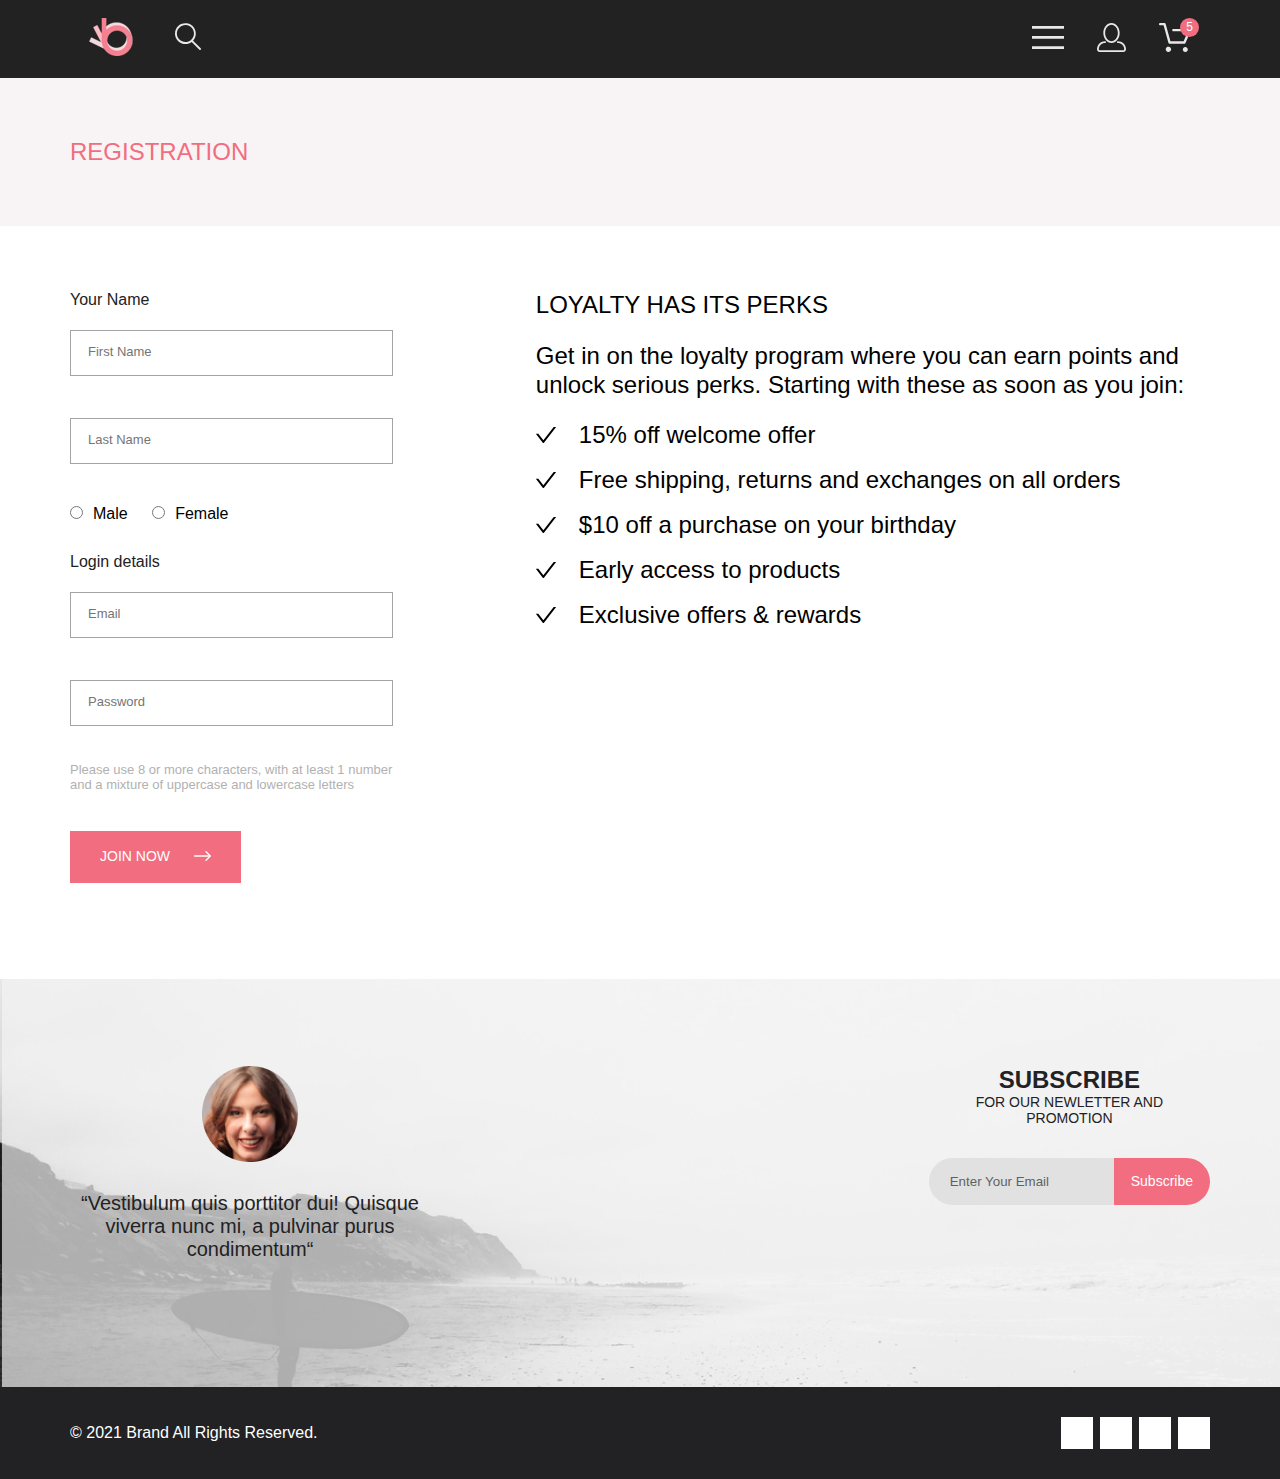
<file: shop/registration.html>
<!DOCTYPE html>
<html lang="en">
  <head>
    <meta charset="UTF-8" />
    <meta http-equiv="X-UA-Compatible" content="IE=edge" />
    <meta name="viewport" content="width=device-width, initial-scale=1.0" />
    <title>Registration</title>
    <link rel="stylesheet" href="style.css" />
    <link
      rel="stylesheet"
      href="https://cdnjs.cloudflare.com/ajax/libs/font-awesome/5.15.2/css/all.min.css"
      integrity="sha512-HK5fgLBL+xu6dm/Ii3z4xhlSUyZgTT9tuc/hSrtw6uzJOvgRr2a9jyxxT1ely+B+xFAmJKVSTbpM/CuL7qxO8w=="
      crossorigin="anonymous"
    />
  </head>
  <body>
    <header class="header">
      <div class="container">
        <ul class="menu">
          <li class="item-1">
            <a href=""><img src="img/Group2.svg" alt="logo" /></a>
          </li>
          <li class="item-2">
            <a href=""><img src="img/Forma1.svg" alt="search" /></a>
          </li>
          <li class="item-3">
            <a href=""><img src="img/Forma1(1).svg" alt="#" /></a>
          </li>
          <li class="item-4">
            <a href=""><img src="img/Forma1(2).svg" alt="#" /></a>
          </li>
          <li class="item-5">
            <a href=""><img src="img/Forma1(3).svg" alt="#" /></a>
            <span>5</span>
          </li>
        </ul>
      </div>
    </header>

    <div class="newArrivals">
      <div class="container">
        <h1>REGISTRATION</h1>
      </div>
    </div>
    <div class="container">
      <div class="registration">
        <div class="registrationForm">
          <form action="#">
            <h3>Your Name</h3>
            <input type="text" placeholder="First Name" />
            <input type="text" placeholder="Last Name" />
            <div class="checkRadio">
              <input type="radio" name="Male" value="Male" />Male
              <input type="radio" name="Female" value="Female" />Female
              <input type="radio" name="Other" value="Other" /><span
                >Other</span
              >
            </div>

            <h3>Login details</h3>
            <input type="text" placeholder="Email" />
            <input type="text" placeholder="Password" />
            <p class="formText">
              Please use 8 or more characters, with at least 1 number and a
              mixture of uppercase and lowercase letters
            </p>
            <button class="registrationButton">
              JOIN NOW <img src="img/Btn.svg" alt="#" />
            </button>
          </form>
        </div>
        <div class="registrationText">
          <h1>LOYALTY HAS ITS PERKS</h1>
          <h2>
            Get in on the loyalty program where you can earn points and unlock
            serious perks. Starting with these as soon as you join:
          </h2>
          <p><img src="img/Pfly.svg" alt="#" />15% off welcome offer</p>
          <p>
            <img src="img/Pfly.svg" alt="#" />Free shipping, returns and
            exchanges on all orders
          </p>
          <p>
            <img src="img/Pfly.svg" alt="#" />$10 off a purchase on your
            birthday
          </p>
          <p><img src="img/Pfly.svg" alt="#" />Early access to products</p>
          <p><img src="img/Pfly.svg" alt="#" />Exclusive offers & rewards</p>
        </div>
      </div>
    </div>
    <div class="subscribe">
      <div class="container">
        <div class="subscribeLeft">
          <img src="img/user.png" alt="#" />
          <div class="subscribeUserText">
            “Vestibulum quis porttitor dui! Quisque viverra nunc mi, a pulvinar
            purus condimentum“
          </div>
        </div>

        <div class="subscribeRight">
          <div class="subscribeTitle">SUBSCRIBE</div>
          <div class="subscribeText">FOR OUR NEWLETTER AND PROMOTION</div>
          <form action="#" class="subscribeForm">
            <input type="text" placeholder="Enter Your Email" />
            <button>Subscribe</button>
          </form>
        </div>
      </div>
    </div>

    <div class="footer">
      <div class="container">
        <div class="footerRight">&copy; 2021 Brand All Rights Reserved.  
        </div>
        <div class="footerLeft">
          <a href="#">
            <i class="fab fa-facebook-f"></i>
          </a>
          <a href="#">
            <i class="fab fa-instagram"></i>
          </a>
          <a href="#">
            <i class="fab fa-pinterest-p"></i>
          </a>
          <a href="#">
            <i class="fab fa-twitter"></i>
          </a>
        </div>
      </div>
    </div>
  </body>
</html>
</file>
<file: shop/style.css>
* {
  margin: 0;
  padding: 0;
}

.container {
  max-width: 1140px;
  margin: 0 auto;
}

@import url("https://fonts.googleapis.com/css2?family=Lato:ital,wght@0,400;0,700;1,900&display=swap");

body {
  font-family: Lato, sans-serif;
}

/* Меню навигации*/
.header {
  background: #222222;
}
.menu {
  list-style: none;
  display: flex;
  justify-content: space-between;
  align-items: center;
  padding: 18px 19px;
}
.item-1 {
  margin-right: 41px;
}
.item-3 {
  margin-left: auto;
  margin-right: 33px;
}
.item-4 {
  margin-right: 33px;
}
.item-5 {
  position: relative;
}
.item-5 span {
  display: inline-block;
  width: 19px;
  height: 19px;
  color: white;
  background: #f16d7f;
  border-radius: 50%;
  position: absolute;
  text-align: center;
  right: -8px;
  top: -5px;
  font-size: 12px;
  line-height: 19px;
}

/*Изображение и название*/
.brand {
  background: #f1e4e6;
  min-height: 363px;
  display: flex;
  align-items: center;
}
.logobrand {
  padding-left: 65px;
}
.logo {
  display: block;
  object-fit: cover;
  max-width: 100%;
  height: auto;
}
.man {
  display: block;
  object-fit: cover;
  max-width: 100%;
  height: auto;
}

/*Категории одежды*/
.category {
  display: flex;
  justify-content: space-between;
  margin-top: 65px;
  margin-bottom: 30px;
}
.category img {
  object-fit: cover;
  width: 100%;
}
.luxirous img {
  object-fit: cover;
  width: 100%;
  height: 100%;
}

.category > div {
  position: relative;
}
.category p {
  position: absolute;
  font-weight: 400;
  font-size: 16px;
  line-height: 19px;
  text-align: center;
  color: #ffffff;
  text-transform: uppercase;
  top: 90px;
  width: 100%;
}
.category span {
  color: #f16d7f;
  font-weight: 700;
  font-size: 24px;
  line-height: 29px;
}
.luxirous p {
  position: absolute;
  font-weight: 400;
  font-size: 16px;
  line-height: 19px;
  text-align: center;
  color: #ffffff;
  text-transform: uppercase;
  top: 60px;
  width: 100%;
  align-items: center;
}
.luxirous p span {
  color: #f16d7f;
  font-weight: 700;
  font-size: 24px;
  line-height: 29px;
}
.luxirous {
  position: relative;
  max-height: 180px;
  min-height: 111px;
}

.fetured {
  margin-bottom: 96px;
}
.feturedHeader {
  text-align: center;
  color: #222222;
}
.feturedTitle {
  text-align: center;
  color: #9f9f9f;
  font-size: 14px;
  margin-bottom: 48px;
}
.feturedItems {
  display: grid;
  grid-template-columns: repeat(3, 1fr);
  gap: 30px;
}
.feturedItem {
  background: #f8f8f8;
}
.feturedItems img {
  width: 100%;
  display: block;
}
.feturedName {
  color: #000000;
  font-size: 13px;

  padding-bottom: 12px;
}
.feturedText {
  font-weight: 300;
  font-size: 14px;
  color: #5d5d5d;
}
.feturedPrice {
  font-weight: 400;
  font-size: 16px;
  color: #f16d7f;
  padding-top: 18px;
}
.feturedData {
  padding: 23px 16px 20px;
}
.feturedImgWrap {
  position: relative;
}

.feturedItem:hover .feturedImgDark {
  display: flex;
}

.feturedImgDark {
  position: absolute;
  width: 100%;
  height: 100%;
  left: 0;
  top: 0;
  background: rgba(58, 56, 56, 0.86);
  display: none;
  justify-content: center;
  align-items: center;
}

.feturedImgDark button {
  background: none;
  border: 1px solid white;
  color: white;
  display: flex;
  align-items: center;
  padding: 10px 14px;
  font-size: 14px;
  font-family: inherit;
}

.feturedImgDark button img {
  width: 26px;
  height: 24px;
  margin-right: 11px;
}
.feturedBtn {
  border: 1px solid #f26376;
  margin-top: 48px;
  padding: 15px 40px;
  display: block;
  margin-left: auto;
  margin-right: auto;
  background: none;
  color: #f26376;
  font-family: inherit;
  font-size: 16px;
  line-height: 19px;
}
.feturedBtn:hover {
  color: #ffffff;
  background: #ff6a6a;
}

/*Адаптив*/

@media (max-width: 667px) {
  .item-4 {
    display: none;
  }
  .item-5 {
    display: none;
  }
  .item-3 {
    margin-right: 0px;
  }
  .man {
    display: none;
  }
  .category {
    flex-direction: column;
    row-gap: 32px;
    padding: 30px 16px;
  }
  .category div p {
    top: 100px;
  }
  .logobrand {
    justify-content: center;
    padding-left: 15px;
    padding-right: 15px;
  }
  .luxirous p {
    top: 30px;
  }
  .luxirous img {
    min-height: 111px;
  }
  .luxirous {
    margin-left: 16px;
    margin-right: 16px;
  }
  body .fetured .feturedItems {
    display: grid;
    grid-template-columns: 1fr;
    row-gap: 16px;
  }
  body .fetured {
    padding-left: 8px;
    padding-right: 8px;
  }
}

@media (max-width: 768px) {
  .category {
    margin-top: 20px;
    column-gap: 20px;
    padding-left: 16px;
    padding-right: 16px;
    margin-bottom: 20px;
  }
  .category p {
    top: 58px;
  }
  .logobrand {
    padding-left: 39px;
  }
  .luxirous {
    margin-left: 16px;
    margin-right: 16px;
  }
  .luxirous p {
    top: 30px;
  }
  .fetured {
    padding-left: 16px;
    padding-right: 16px;
  }
  .fetured .feturedItems {
    display: grid;
    grid-template-columns: 1fr 1fr;
    row-gap: 16px;
    column-gap: 16px;
  }
}

/*Footer*/
.footerInfo {
  background: #222224;
}
.footerItems {
  display: grid;
  grid-template-columns: repeat(3, 1fr);
  column-gap: 30px;
  padding-top: 100px;
  padding-bottom: 100px;
}
.itemName {
  font-size: 20px;
  color: #fbfbfb;
  padding-top: 28px;
  padding-bottom: 16px;
}
.itemText {
  font-size: 14px;
  color: #fbfbfb;
  max-width: 347px;
  display: block;
}
.footerItem {
  display: flex;
  flex-direction: column;
  text-align: center;
  align-items: center;
}

.subscribe {
  background: url(img/backfooter.jpg) no-repeat;
  background-size: cover;
}
.subscribe .container {
  display: flex;
  justify-content: space-between;
  max-height: 448px;
  padding-top: 87px;
  padding-bottom: 126px;
}
.subscribeLeft {
  display: flex;
  flex-direction: column;
  align-items: center;
  max-width: 360px;
  text-align: center;
}
.subscribeRight {
  display: flex;
  flex-direction: column;
  align-items: center;
}
.subscribeUserText {
  padding-top: 30px;
  font-size: 20px;
  color: #222224;
}
.subscribeTitle {
  font-weight: 700;
  font-size: 24px;
  color: #222224;
  max-width: 271px;
  text-align: center;
}
.subscribeText {
  font-size: 14px;
  color: #222224;
  max-width: 271px;
  text-align: center;
  padding-bottom: 32px;
}
.subscribeForm {
  height: 47px;
}

.subscribeForm input {
  height: inherit;
  background: #e1e1e1;
  border: none;
  padding: 6px 21px;
  box-sizing: border-box;
  border-top-left-radius: 30px;
  border-bottom-left-radius: 30px;
  float: left;
  width: 185px;
}

.subscribeForm input::-webkit-input-placeholder {
  color: #222224;
  font-family: inherit;
  opacity: 0.67;
}
.subscribeForm input::-moz-placeholder {
  color: #222224;
  font-family: inherit;
  opacity: 0.67;
}
.subscribeForm input:-ms-input-placeholder {
  color: #222224;
  font-family: inherit;
  opacity: 0.67;
}
.subscribeForm input:-moz-placeholder {
  color: #222224;
  font-family: inherit;
  opacity: 0.67;
}
.subscribeForm button {
  height: inherit;
  border: none;
  color: white;
  font-family: inherit;
  font-size: 14px;
  line-height: 17px;
  background: #f16d7f;
  border-top-right-radius: 28px;
  border-bottom-right-radius: 28px;
  padding: 0 17px;
}
.footer {
  background: #222224;
  padding-top: 30px;
  padding-bottom: 30px;
}

.footer .container {
  display: flex;
  align-items: center;
  justify-content: space-between;
}

.footerLeft {
  display: flex;
}

.footer a {
  color: black;
  background: white;
  width: 32px;
  height: 32px;
  display: flex;
  justify-content: center;
  align-items: center;
  text-decoration: none;
}

.footer a:hover {
  background: #f16d7f;
  color: white;
}

.footer a:not(:last-child) {
  margin-right: 7px;
}

.footerRight {
  color: white;
}
@media (max-width: 768px) {
  .footerItems {
    grid-template-columns: 1fr;
    padding-top: 48px;
    padding-bottom: 64px;
    row-gap: 48px;
  }
  .subscribe .container {
    flex-direction: column;
    align-items: center;
    row-gap: 48px;
    padding-top: 43px;
    padding-bottom: 140px;
  }
  .footer .container {
    padding-left: 32px;
    padding-right: 32px;
  }
}
@media (max-width: 375px) {
  .footerItems {
    padding-left: 14px;
    padding-right: 14px;
  }
  .footer .container {
    flex-direction: column-reverse;
    row-gap: 40px;
    padding-top: 43px;
    padding-bottom: 9px;
  }
}

/*Catalog*/

.newArrivals {
  background: #f8f3f4;
}
.newArrivals .container {
  display: flex;
  justify-content: space-between;
  padding-top: 59px;
  padding-bottom: 60px;
  align-items: center;
}
.newArrivals h1 {
  color: #f16d7f;
  font-size: 24px;
  font-weight: normal;
  line-height: 29px;
}
.newArrivals nav a {
  text-decoration: none;
  color: #636363;
  font-size: 14px;
  font-weight: 300;
  line-height: 17px;
}
.newArrivals nav span {
  color: #636363;
}
.newArrivals nav a:last-of-type {
  color: #f16d7f;
  font-weight: bold;
}
.filters .container {
  display: flex;
  padding-top: 52px;
  padding-bottom: 65px;
  color: #f16d7f;
  font-size: 14px;
  line-height: 17px;
  font-style: normal;
}
.filtersLeft {
  display: flex;
  align-items: center;
  margin-left: 16px;
}
.filtersRight {
  display: flex;
  margin-left: 304px;
}
.filtersRight img {
  padding-left: 10px;
  padding-right: 48px;
}
.filtersLeft img {
  padding-left: 11px;
}
.pagination {
  width: 283px;
  height: 43px;
  padding: 13px 15px;
  border: 1px solid #ebebeb;
  margin: 0 auto;
  box-sizing: border-box;
  display: flex;
  justify-content: space-between;
  margin-top: 48px;
}
.pagination a {
  text-decoration: none;
  color: #c4c4c4;
  font-size: 16px;
  font-weight: 300;
  border-radius: 3px;
}
.pagination a:hover {
  color: #ef5b70;
}

@media (max-width: 768px) {
  .newArrivals .container {
    padding-left: 16px;
    padding-right: 16px;
    row-gap: 32px;
  }
  .filtersRight {
    align-items: center;
    margin-left: 276px;
  }
  .filterTrending {
    display: flex;
    align-items: center;
  }
  .filterSize {
    display: flex;
    align-items: center;
  }
  .filterPrice {
    display: flex;
    align-items: center;
  }
  .filtersLeft img {
    width: 15px;
    height: 10px;
  }
  .filtersRight img {
    width: 10px;
    height: 5px;
  }
  .feturedItems > div:nth-child(3) {
    display: none;
  }
}
@media (max-width: 667px) {
  .newArrivals .container {
    flex-direction: column;
  }
  .filtersRight {
    margin-left: 61px;
  }
  .filtersLeft {
    margin-left: 8px;
  }
  .filtersLeft span {
    display: none;
  }
  .filtersLeft img {
    width: 37px;
    height: 25px;
  }
  .filters .container {
    font-size: 12px;
  }

  .filtersRight img {
    padding-left: 5px;
    padding-right: 10px;
  }
  .filtersPrice img {
    padding-right: 0px;
  }
}

/*Product*/
.productPagination {
  background: #f7f7f7;
  display: flex;
  align-items: center;
  justify-content: space-between;
  position: relative;
  margin-bottom: 665px;
}
.productPagination img {
  object-fit: cover;
  width: 100%;
  height: 100%;
}
.paginationButton {
  background: rgba(42, 42, 42, 0.15);
  padding: 13px 17px;
}
.addToCart {
  position: absolute;
  background: #ffffff;
  margin-bottom: 130px;
  border: 1px solid #eaeaea;
  align-items: center;
  top: 920px;
  text-align: center;
  padding-bottom: 65px;
}
.productButton {
  border: 1px solid #ff6a6a;
  align-items: center;
  padding: 10px 14px;
  font-size: 14px;
  font-family: inherit;
  color: #f26376;
  display: flex;
  justify-content: space-between;
  margin: 0 auto;
  background-color: white;
}
.productButton img {
  padding-right: 23px;
}
.productDescription {
  padding-left: 293px;
  padding-right: 294px;
}
.productDescription h2 {
  font-size: 14px;
  line-height: 17px;
  color: #f16d7f;
  padding-top: 64px;
  padding-bottom: 12px;
  font-weight: 300;
}
.productDescription h1 {
  font-size: 18px;
  line-height: 22px;
  color: #4d4d4d;
  padding-top: 12px;
  padding-bottom: 64px;
  font-weight: 300;
}
.productText {
  font-size: 14px;
  line-height: 17px;
  color: #f16d7f;
  font-weight: 300;
}
.productPrice {
  font-size: 24px;
  line-height: 27px;
  color: #ef5b70;
  padding-top: 32px;
  padding-bottom: 65px;
  font-weight: 300;
}
.lineFirst {
  width: 63px;
  height: 3px;
  background-color: #ef5b70;
  margin: 0 auto;
}
.lineSecond {
  color: #eaeaea;
  max-width: 641px;
  margin: 0 auto;
}
.productFilters {
  display: flex;
  justify-content: center;
  color: #6f6e6e;
  padding-top: 65px;
  padding-bottom: 48px;
}
.filterChooseSize {
  padding-left: 23px;
  padding-right: 23px;
}

@media (max-width: 768px) {
  .addToCart {
    top: 930px;
  }
  .productDescription {
    padding-left: 106px;
    padding-right: 107px;
  }
}

@media (max-width: 667px) {
  .addToCart {
    top: 630px;
  }
  .lineSecond {
    max-width: 175px;
  }
  .productFilters {
    font-size: 10px;
  }
  .productDescription {
    padding-left: 24px;
    padding-right: 24px;
  }
}
@media (max-width: 375px) {
  .addToCart {
    top: 570px;
  }
}

/*Cart*/
.wrapper {
  display: grid;
  row-gap: 39px;
  margin-top: 96px;
  column-gap: 128px;
  margin-bottom: 128px;
}
.cart {
  display: flex;
  box-shadow: 15px 15px 15px #f3eeef;
  position: relative;
}
.cart > div {
  display: flex;
  flex-direction: column;
  padding-top: 22px;
  padding-left: 31px;
}
.cartMen {
  width: 262px;
  height: 306px;
}
.cartCross {
  width: 18px;
  height: 18px;
  position: absolute;
  right: 20px;
}
.cart h2 {
  font-size: 24px;
  line-height: 29px;
  color: #222222;
  font-weight: 400;
  padding-bottom: 42px;
}
.cart h3 {
  font-size: 22px;
  font-weight: 400;
  color: #575757;
  padding-bottom: 6px;
}
.cart span {
  color: #ef5b70;
  font-size: 22px;
  font-weight: 400;
}
.shippingAdress {
  display: flex;
  flex-direction: column;
  row-gap: 20px;
  grid-column-start: 2;
  grid-column-end: 3;
  grid-row-start: 1;
  grid-row-end: 2;
}
.shippingAdress h3 {
  font-size: 16px;
  font-weight: 300;
}
.shippingAdress button {
  width: 107px;
  padding: 10px 14px 12px 15px;
  text-align: center;
  font-size: 11px;
  color: #4a4a4a;
  background-color: #ffffff;
  border: 1px solid #a4a4a4;
}

.shippingAdress input {
  display: block;
  width: 100%;
  padding-top: 12.5px;
  padding-bottom: 15px;
  border: 1px solid #a4a4a4;
}

.shippingTotal {
  background-color: #f5f3f3;
  padding-top: 39px;
  padding-bottom: 42px;
  display: flex;
  flex-direction: column;
  row-gap: 20px;
  max-height: 214px;
  text-align: right;
}
.shippingTotal button {
  background-color: #f16d7f;
  color: #ffffff;
  padding: 15px 43px 16px 41px;
  font-size: 16px;
  font-weight: 300;
  line-height: 19px;
  border: 1px solid #f16d7f;
  align-self: center;
}
.shippingTotal h2 {
  font-size: 11px;
  font-weight: 400;
  color: #4a4a4a;
  padding-right: 34px;
}
.shippingTotal h1 {
  font-size: 16px;
  font-weight: 300;
  color: #222222;
  padding-right: 37px;
}
.shippingTotal span {
  color: #f16d7f;
  font-weight: 700;
}

.shippingTotal hr {
  width: 240px;
  height: 1px;
  color: #e2e2e2;
  background-color: #e2e2e2;
  padding-right: 42px;
  margin: 0 auto;
}
.clear,
.continue {
  text-align: center;
  font-size: 14px;
  color: #000000;
  background-color: #ffffff;
  border: 1px solid #a4a4a4;
  padding: 16px 40px 15px 38px;
}
.bottomBtn {
  display: flex;
  justify-content: space-between;
}
.quantitySpan {
  border: 1px solid #eaeaea;
  padding: 1px 9px;
  margin-left: 25px;
}

@media (max-width: 768px) {
  .shippingAdress {
    grid-column-start: 1;
    grid-column-end: 3;
    grid-row-start: 5;
    grid-row-end: 6;
    margin-left: 16px;
  }
  .shippingTotal {
    grid-column-start: 3;
    grid-column-end: 4;
    grid-row-start: 5;
    grid-row-end: 6;
    margin-right: 16px;
    margin-top: 40px;
  }
  .cartFirst {
    grid-column-start: 1;
    grid-column-end: 4;
    grid-row-start: 1;
    grid-row-end: 2;
  }
  .cartSecond {
    grid-column-start: 1;
    grid-column-end: 4;
    grid-row-start: 2;
    grid-row-end: 3;
  }
  .clear {
    grid-column-start: 1;
    grid-column-end: 2;
    grid-row-start: 3;
    grid-row-end: 4;
  }
  .continue {
    grid-column-start: 2;
    grid-column-end: 4;
    grid-row-start: 3;
    grid-row-end: 4;
  }
  .wrapper {
    margin-top: 59px;
    column-gap: 15px;
    margin-bottom: 147px;
  }
  .cart {
    margin-right: 16px;
    margin-left: 16px;
  }
  .bottomBtn {
    grid-column-start: 1;
    grid-column-end: 4;
    grid-row-start: 3;
    grid-row-end: 4;
    margin-left: 16px;
    margin-right: 16px;
  }
  .shippingTotal hr {
    margin: 0 auto;
    padding-right: 0;
  }
}
@media (max-width: 667px) {
  .shippingAdress {
    grid-column-start: 1;
    grid-column-end: 4;
    margin-left: 8px;
    margin-right: 8px;
  }
  .shippingTotal {
    grid-column-start: 1;
    grid-column-end: 4;
    grid-row-start: 6;
    grid-row-end: 7;
    margin-right: 8px;
    margin-left: 8px;
    margin-top: 40px;
  }
  .cartFirst {
    grid-column-start: 1;
    grid-column-end: 4;
    grid-row-start: 1;
    grid-row-end: 2;
  }
  .cartSecond {
    grid-column-start: 1;
    grid-column-end: 4;
    grid-row-start: 2;
    grid-row-end: 3;
  }
  .wrapper {
    grid-template-columns: 1fr;
    margin-bottom: 39px;
    column-gap: 10px;
    row-gap: 31px;
  }
  .cartMen {
    object-fit: cover;
    width: 143px;
    height: 188px;
  }
  .cartCross {
    width: 10px;
    height: 10px;
    right: 3px;
  }
  .cart h2 {
    font-size: 16px;
    line-height: 19px;
    padding-bottom: 13px;
  }
  .cart h3 {
    font-size: 14px;
    padding-bottom: 6px;
  }
  .cart span {
    font-size: 14px;
  }
  .cart {
    margin-right: 8px;
    margin-left: 9px;
  }
  .cart > div {
    padding-top: 13px;
    padding-left: 17px;
  }
  .clear,
  .continue {
    font-size: 12px;
    line-height: 14px;
    padding: 9px 18px 9px 18px;
    color: #575757;
  }
  .bottomBtn {
    margin-left: 8px;
    margin-right: 8px;
  }
  .clear {
    margin-right: 9px;
  }
}
/*Registration*/
.registration {
  display: flex;
  justify-content: space-between;
  margin-top: 64px;
}
.registrationForm {
  margin-right: 128px;
}
.registrationForm h3 {
  font-size: 16px;
  font-weight: 300;
  line-height: 19px;
  color: #222222;
}
.registrationForm input {
  font-size: 13px;
  font-weight: 300;
  line-height: 15px;
  color: #b1b1b1;
  margin-top: 21px;
  margin-bottom: 21px;
  padding: 13px 128px 16px 17px;
  border: 1px solid #a4a4a4;
}
.checkRadio input {
  margin-right: 10px;
  margin-bottom: 33px;
}
.checkRadio :nth-child(2) {
  margin-left: 20px;
}
.checkRadio :nth-child(3) {
  margin-left: 20px;
  display: none;
}
.checkRadio span {
  display: none;
}
.registrationForm p {
  font-size: 13px;
  font-weight: 300;
  line-height: 15px;
  color: #b1b1b1;
  margin-top: 15px;
  margin-bottom: 39px;
}
.registrationButton {
  font-size: 14px;
  font-weight: 400;
  line-height: 17px;
  color: #ffffff;
  background: #f16d7f;
  border: 1px solid #f16d7f;
  padding: 16px 29px 17px 29px;
  margin-bottom: 96px;
}
.registrationButton img {
  margin-left: 20px;
}
.registrationText img {
  margin-right: 23px;
}
.registrationText h1 {
  font-size: 24px;
  font-weight: 300;
  line-height: 29px;
  color: #000000;
}
.registrationText h2 {
  font-size: 24px;
  font-weight: 300;
  line-height: 29px;
  color: #000000;
  margin-top: 22px;
  margin-bottom: 21px;
}
.registrationText p {
  font-size: 24px;
  font-weight: 300;
  line-height: 29px;
  color: #000000;
  margin-bottom: 16px;
}
@media (max-width: 768px) {
  .registration {
    margin-top: 40px;
    padding-right: 16px;
    padding-left: 16px;
  }
  .registrationForm {
    margin-right: 23px;
  }
  .registrationText h1 {
    font-size: 16px;
  }
  .registrationText h2 {
    font-size: 16px;
  }
  .registrationText p {
    font-size: 16px;
  }
  .checkRadio :nth-child(3) {
    display: inline;
  }
  .checkRadio span {
    display: inline;
  }
}
@media (max-width: 667px) {
  .registration {
    flex-direction: column;
    padding-left: 8px;
    padding-right: 8px;
  }
  .registrationButton {
    margin-bottom: 40px;
  }
  .registrationText {
    margin-bottom: 100px;
  }
  .checkRadio {
    font-size: 11px;
  }
}
</file>
